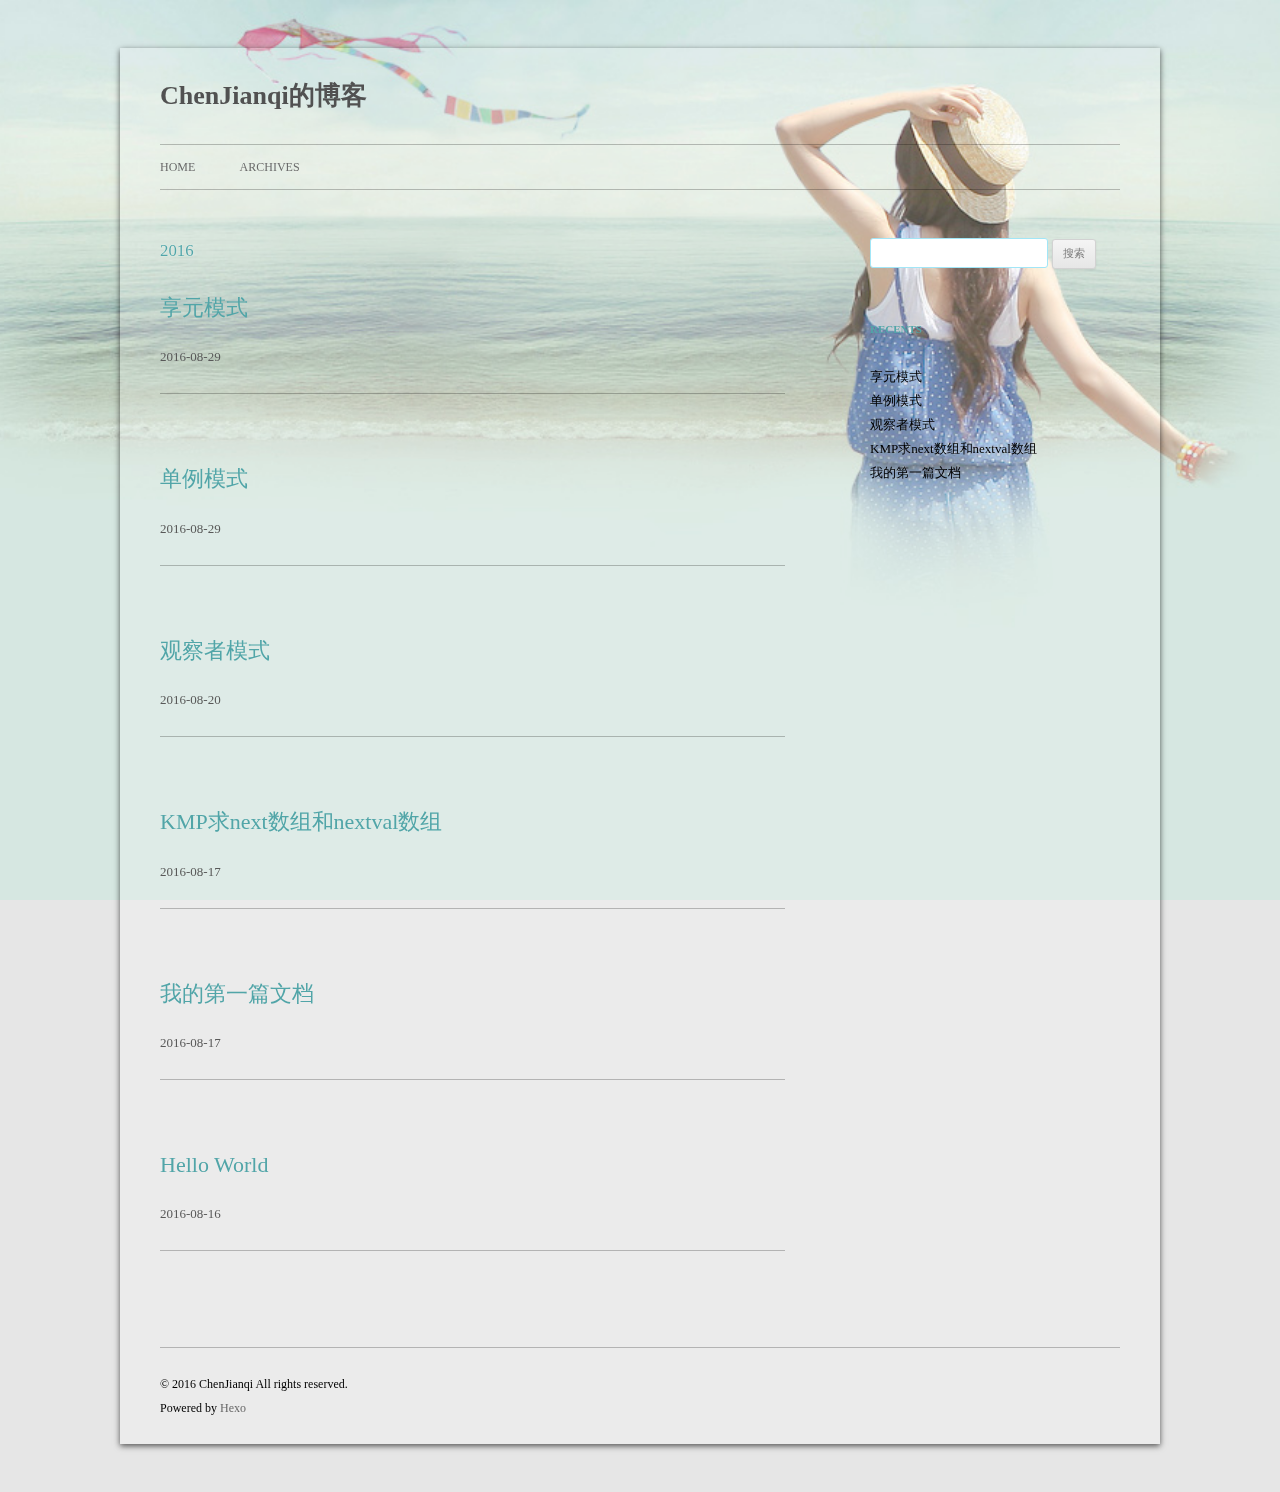
<file: archives/index.html>
<!DOCTYPE html>
<html>
<head>
  <meta charset="utf-8">
  
  

  
  
  
  
  
  
  <title>Archives | ChenJianqi的博客</title>
  <meta name="viewport" content="width=device-width, initial-scale=1, maximum-scale=1">
  <meta property="og:type" content="website">
<meta property="og:title" content="ChenJianqi的博客">
<meta property="og:url" content="http://yoursite.com/archives/index.html">
<meta property="og:site_name" content="ChenJianqi的博客">
<meta name="twitter:card" content="summary">
<meta name="twitter:title" content="ChenJianqi的博客">
  
  
    <link rel="icon" href="/css/images/favicon.ico">
  
  <link rel="stylesheet" href="/css/style.css">
  

  
  <!-- baidu webmaster push -->
  <script src='//push.zhanzhang.baidu.com/push.js'></script>
</head>
<body class="home blog custom-background custom-font-enabled single-author">
  <div id="page" class="hfeed site">
      <header id="masthead" class="site-header" role="banner">
    <hgroup>
      <h1 class="site-title">
        <a href="/" title="ChenJianqi的博客" rel="home">ChenJianqi的博客</a>
      </h1>
      
        <script type="text/javascript" src="http://api.hitokoto.us/rand?encode=js&charset=utf-8"></script>
        <h2 class="site-description"><script>hitokoto();</script></h2>
      
    </hgroup>

    <nav id="site-navigation" class="main-navigation" role="navigation">
            <button class="menu-toggle">菜单</button>
            <a class="assistive-text" href="/#content" title="跳至内容">跳至内容</a><!--TODO-->
            <div class="menu-main-container">
                <ul id="menu-main" class="nav-menu">
                
                    <li class="menu-item menu-item-type-post_type menu-item-object-page"><a href="/">Home</a></li>
                
                    <li class="menu-item menu-item-type-post_type menu-item-object-page"><a href="/archives">Archives</a></li>
                
                </ul>
            </div>
    </nav>
</header>
      <div id="main" class="wrapper">
        <div id="primary" class="site-content"><div id="content" role="main">
  
  
    
    
      
      
      <section class="archives-wrap">
        <div class="archive-year-wrap">
          <a href="/archives/2016" class="archive-year">2016</a>
        </div>
        <div class="archives">
    
    <article class="post type-post status-publish format-standard hentry archive-type-post">
  <header class="entry-header">
      
  
    <h1 class="entry-title">
      <a class="archive-article-title" href="/2016/08/29/享元模式/">享元模式</a>
    </h1>
  

  </header>
  <footer class="entry-meta">
    <a href="/2016/08/29/享元模式/">
    <time datetime="2016-08-28T16:00:00.000Z" class="entry-date">
        2016-08-29
    </time>
</a>
    
    
    </footer>
</article>
  
    
    
    <article class="post type-post status-publish format-standard hentry archive-type-post">
  <header class="entry-header">
      
  
    <h1 class="entry-title">
      <a class="archive-article-title" href="/2016/08/29/单例模式/">单例模式</a>
    </h1>
  

  </header>
  <footer class="entry-meta">
    <a href="/2016/08/29/单例模式/">
    <time datetime="2016-08-28T16:00:00.000Z" class="entry-date">
        2016-08-29
    </time>
</a>
    
    
    </footer>
</article>
  
    
    
    <article class="post type-post status-publish format-standard hentry archive-type-post">
  <header class="entry-header">
      
  
    <h1 class="entry-title">
      <a class="archive-article-title" href="/2016/08/20/观察者模式/">观察者模式</a>
    </h1>
  

  </header>
  <footer class="entry-meta">
    <a href="/2016/08/20/观察者模式/">
    <time datetime="2016-08-19T16:00:00.000Z" class="entry-date">
        2016-08-20
    </time>
</a>
    
    
    </footer>
</article>
  
    
    
    <article class="post type-post status-publish format-standard hentry archive-type-post">
  <header class="entry-header">
      
  
    <h1 class="entry-title">
      <a class="archive-article-title" href="/2016/08/17/KMP求next和nextval数组的求法/">KMP求next数组和nextval数组</a>
    </h1>
  

  </header>
  <footer class="entry-meta">
    <a href="/2016/08/17/KMP求next和nextval数组的求法/">
    <time datetime="2016-08-17T11:02:00.000Z" class="entry-date">
        2016-08-17
    </time>
</a>
    
    
    </footer>
</article>
  
    
    
    <article class="post type-post status-publish format-standard hentry archive-type-post">
  <header class="entry-header">
      
  
    <h1 class="entry-title">
      <a class="archive-article-title" href="/2016/08/17/我的第一篇文档/">我的第一篇文档</a>
    </h1>
  

  </header>
  <footer class="entry-meta">
    <a href="/2016/08/17/我的第一篇文档/">
    <time datetime="2016-08-16T23:33:16.000Z" class="entry-date">
        2016-08-17
    </time>
</a>
    
    
    </footer>
</article>
  
    
    
    <article class="post type-post status-publish format-standard hentry archive-type-post">
  <header class="entry-header">
      
  
    <h1 class="entry-title">
      <a class="archive-article-title" href="/2016/08/16/hello-world/">Hello World</a>
    </h1>
  

  </header>
  <footer class="entry-meta">
    <a href="/2016/08/16/hello-world/">
    <time datetime="2016-08-16T12:31:52.477Z" class="entry-date">
        2016-08-16
    </time>
</a>
    
    
    </footer>
</article>
  
  
    </div></section>
  

</div></div>
        <div id="secondary" class="widget-area" role="complementary">
  
    <aside id="search" class="widget widget_search"><form role="search" method="get" accept-charset="utf-8" id="searchform" class="searchform" action="//google.com/search">
    <div>
        <input type="text" value="" name="s" id="s" />
        <input type="submit" id="searchsubmit" value="搜索" />
    </div>
</form></aside>
  
    
  
    
  
    
  <aside class="widget">
    <h3 class="widget-title">Recents</h3>
    <div class="widget-content">
      <ul>
        
          <li>
            <a href="/2016/08/29/享元模式/">享元模式</a>
          </li>
        
          <li>
            <a href="/2016/08/29/单例模式/">单例模式</a>
          </li>
        
          <li>
            <a href="/2016/08/20/观察者模式/">观察者模式</a>
          </li>
        
          <li>
            <a href="/2016/08/17/KMP求next和nextval数组的求法/">KMP求next数组和nextval数组</a>
          </li>
        
          <li>
            <a href="/2016/08/17/我的第一篇文档/">我的第一篇文档</a>
          </li>
        
      </ul>
    </div>
  </aside>

  
    
  
    
  
</div>
      </div>
      <footer id="colophon" role="contentinfo">
    <p>&copy; 2016 ChenJianqi
    All rights reserved.</p>
    <p>Powered by <a href="http://hexo.io/" target="_blank">Hexo</a></p>
</footer>
    <script>window._bd_share_config={"common":{"bdSnsKey":{},"bdText":"","bdMini":"1","bdMiniList":false,"bdPic":"","bdStyle":"2","bdSize":"16"},"share":{}};with(document)0[(getElementsByTagName('head')[0]||body).appendChild(createElement('script')).src='http://bdimg.share.baidu.com/static/api/js/share.js?v=89860593.js?cdnversion='+~(-new Date()/36e5)];</script>

<script src="/js/jquery-2.0.3.min.js"></script>


  <link rel="stylesheet" href="/fancybox/jquery.fancybox.css">
  <script src="/fancybox/jquery.fancybox.pack.js"></script>


<script src="/js/script.js"></script>

<script src="/js/navigation.js"></script>

<div id="bg"></div>

  </div>
</body>
</html>
</file>
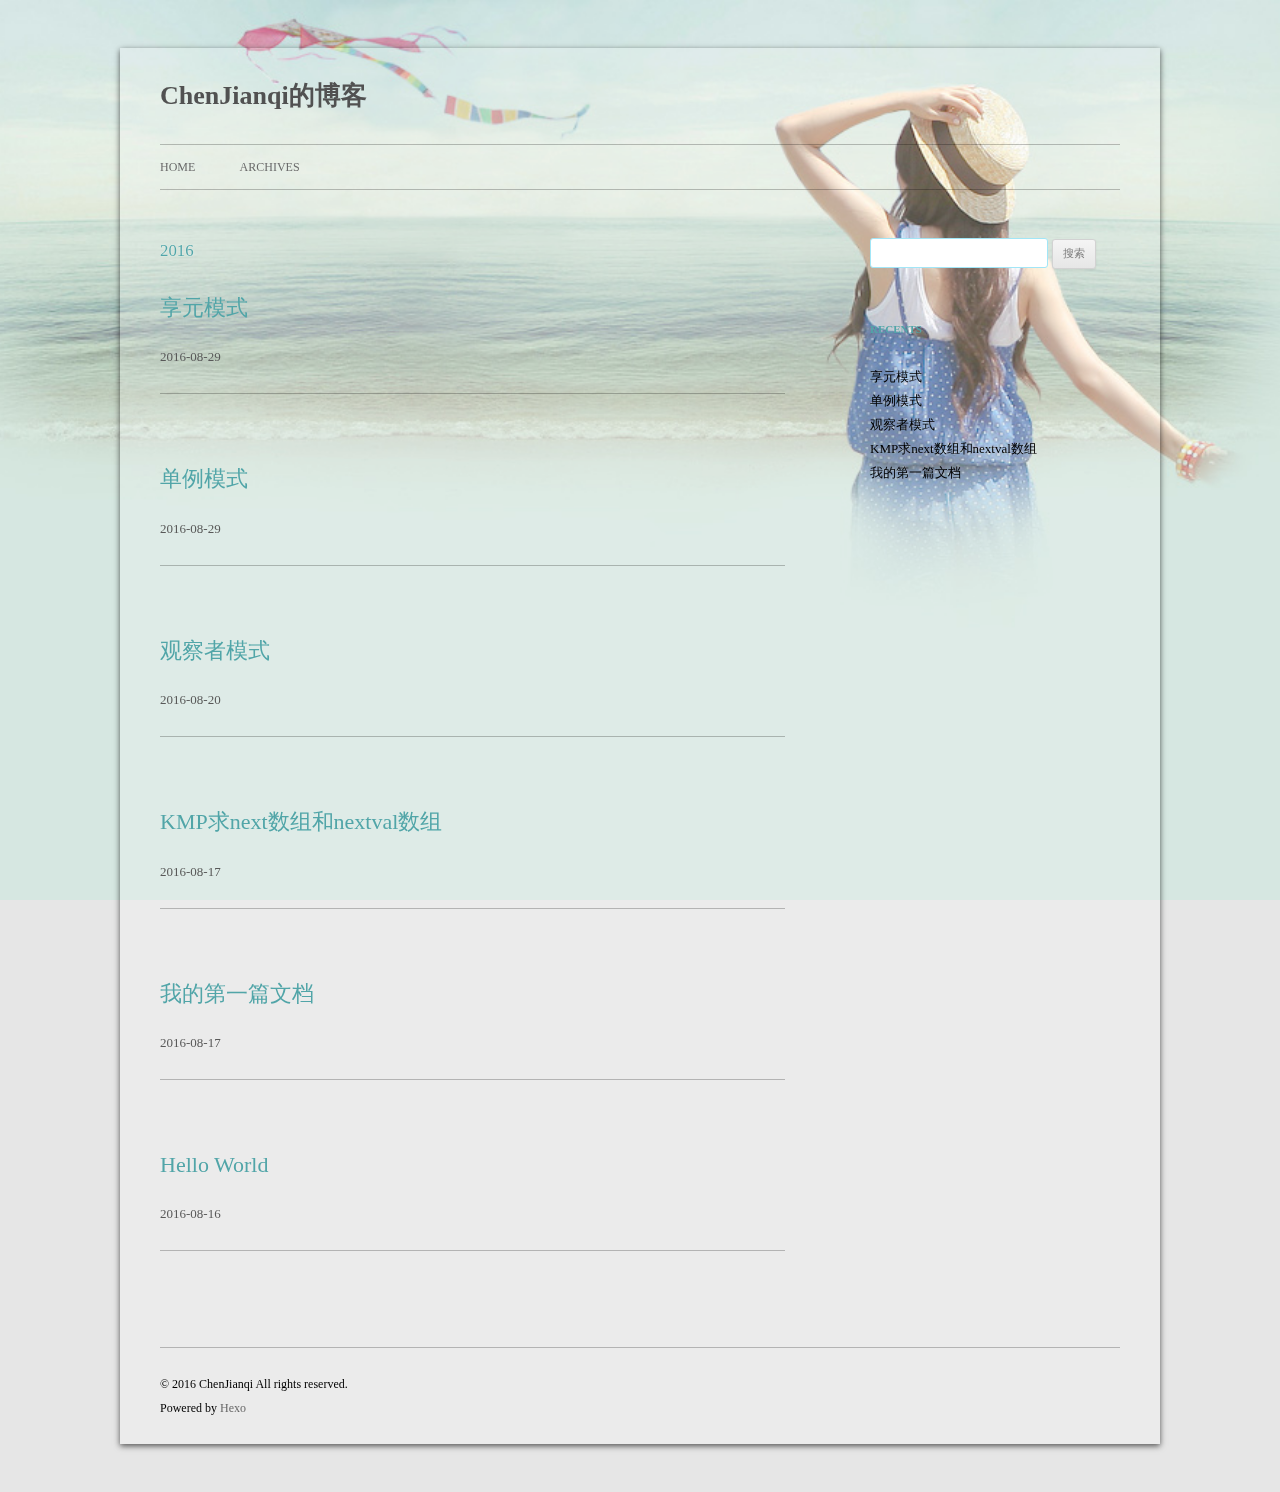
<file: archives/2016/index.html>
<!DOCTYPE html>
<html>
<head>
  <meta charset="utf-8">
  
  

  
  
  
  
  
  
  <title>Archives: 2016 | ChenJianqi的博客</title>
  <meta name="viewport" content="width=device-width, initial-scale=1, maximum-scale=1">
  <meta property="og:type" content="website">
<meta property="og:title" content="ChenJianqi的博客">
<meta property="og:url" content="http://yoursite.com/archives/2016/index.html">
<meta property="og:site_name" content="ChenJianqi的博客">
<meta name="twitter:card" content="summary">
<meta name="twitter:title" content="ChenJianqi的博客">
  
  
    <link rel="icon" href="/css/images/favicon.ico">
  
  <link rel="stylesheet" href="/css/style.css">
  

  
  <!-- baidu webmaster push -->
  <script src='//push.zhanzhang.baidu.com/push.js'></script>
</head>
<body class="home blog custom-background custom-font-enabled single-author">
  <div id="page" class="hfeed site">
      <header id="masthead" class="site-header" role="banner">
    <hgroup>
      <h1 class="site-title">
        <a href="/" title="ChenJianqi的博客" rel="home">ChenJianqi的博客</a>
      </h1>
      
        <script type="text/javascript" src="http://api.hitokoto.us/rand?encode=js&charset=utf-8"></script>
        <h2 class="site-description"><script>hitokoto();</script></h2>
      
    </hgroup>

    <nav id="site-navigation" class="main-navigation" role="navigation">
            <button class="menu-toggle">菜单</button>
            <a class="assistive-text" href="/#content" title="跳至内容">跳至内容</a><!--TODO-->
            <div class="menu-main-container">
                <ul id="menu-main" class="nav-menu">
                
                    <li class="menu-item menu-item-type-post_type menu-item-object-page"><a href="/">Home</a></li>
                
                    <li class="menu-item menu-item-type-post_type menu-item-object-page"><a href="/archives">Archives</a></li>
                
                </ul>
            </div>
    </nav>
</header>
      <div id="main" class="wrapper">
        <div id="primary" class="site-content"><div id="content" role="main">
  
  
    
    
      
      
      <section class="archives-wrap">
        <div class="archive-year-wrap">
          <a href="/archives/2016" class="archive-year">2016</a>
        </div>
        <div class="archives">
    
    <article class="post type-post status-publish format-standard hentry archive-type-post">
  <header class="entry-header">
      
  
    <h1 class="entry-title">
      <a class="archive-article-title" href="/2016/08/29/享元模式/">享元模式</a>
    </h1>
  

  </header>
  <footer class="entry-meta">
    <a href="/2016/08/29/享元模式/">
    <time datetime="2016-08-28T16:00:00.000Z" class="entry-date">
        2016-08-29
    </time>
</a>
    
    
    </footer>
</article>
  
    
    
    <article class="post type-post status-publish format-standard hentry archive-type-post">
  <header class="entry-header">
      
  
    <h1 class="entry-title">
      <a class="archive-article-title" href="/2016/08/29/单例模式/">单例模式</a>
    </h1>
  

  </header>
  <footer class="entry-meta">
    <a href="/2016/08/29/单例模式/">
    <time datetime="2016-08-28T16:00:00.000Z" class="entry-date">
        2016-08-29
    </time>
</a>
    
    
    </footer>
</article>
  
    
    
    <article class="post type-post status-publish format-standard hentry archive-type-post">
  <header class="entry-header">
      
  
    <h1 class="entry-title">
      <a class="archive-article-title" href="/2016/08/20/观察者模式/">观察者模式</a>
    </h1>
  

  </header>
  <footer class="entry-meta">
    <a href="/2016/08/20/观察者模式/">
    <time datetime="2016-08-19T16:00:00.000Z" class="entry-date">
        2016-08-20
    </time>
</a>
    
    
    </footer>
</article>
  
    
    
    <article class="post type-post status-publish format-standard hentry archive-type-post">
  <header class="entry-header">
      
  
    <h1 class="entry-title">
      <a class="archive-article-title" href="/2016/08/17/KMP求next和nextval数组的求法/">KMP求next数组和nextval数组</a>
    </h1>
  

  </header>
  <footer class="entry-meta">
    <a href="/2016/08/17/KMP求next和nextval数组的求法/">
    <time datetime="2016-08-17T11:02:00.000Z" class="entry-date">
        2016-08-17
    </time>
</a>
    
    
    </footer>
</article>
  
    
    
    <article class="post type-post status-publish format-standard hentry archive-type-post">
  <header class="entry-header">
      
  
    <h1 class="entry-title">
      <a class="archive-article-title" href="/2016/08/17/我的第一篇文档/">我的第一篇文档</a>
    </h1>
  

  </header>
  <footer class="entry-meta">
    <a href="/2016/08/17/我的第一篇文档/">
    <time datetime="2016-08-16T23:33:16.000Z" class="entry-date">
        2016-08-17
    </time>
</a>
    
    
    </footer>
</article>
  
    
    
    <article class="post type-post status-publish format-standard hentry archive-type-post">
  <header class="entry-header">
      
  
    <h1 class="entry-title">
      <a class="archive-article-title" href="/2016/08/16/hello-world/">Hello World</a>
    </h1>
  

  </header>
  <footer class="entry-meta">
    <a href="/2016/08/16/hello-world/">
    <time datetime="2016-08-16T12:31:52.477Z" class="entry-date">
        2016-08-16
    </time>
</a>
    
    
    </footer>
</article>
  
  
    </div></section>
  

</div></div>
        <div id="secondary" class="widget-area" role="complementary">
  
    <aside id="search" class="widget widget_search"><form role="search" method="get" accept-charset="utf-8" id="searchform" class="searchform" action="//google.com/search">
    <div>
        <input type="text" value="" name="s" id="s" />
        <input type="submit" id="searchsubmit" value="搜索" />
    </div>
</form></aside>
  
    
  
    
  
    
  <aside class="widget">
    <h3 class="widget-title">Recents</h3>
    <div class="widget-content">
      <ul>
        
          <li>
            <a href="/2016/08/29/享元模式/">享元模式</a>
          </li>
        
          <li>
            <a href="/2016/08/29/单例模式/">单例模式</a>
          </li>
        
          <li>
            <a href="/2016/08/20/观察者模式/">观察者模式</a>
          </li>
        
          <li>
            <a href="/2016/08/17/KMP求next和nextval数组的求法/">KMP求next数组和nextval数组</a>
          </li>
        
          <li>
            <a href="/2016/08/17/我的第一篇文档/">我的第一篇文档</a>
          </li>
        
      </ul>
    </div>
  </aside>

  
    
  
    
  
</div>
      </div>
      <footer id="colophon" role="contentinfo">
    <p>&copy; 2016 ChenJianqi
    All rights reserved.</p>
    <p>Powered by <a href="http://hexo.io/" target="_blank">Hexo</a></p>
</footer>
    <script>window._bd_share_config={"common":{"bdSnsKey":{},"bdText":"","bdMini":"1","bdMiniList":false,"bdPic":"","bdStyle":"2","bdSize":"16"},"share":{}};with(document)0[(getElementsByTagName('head')[0]||body).appendChild(createElement('script')).src='http://bdimg.share.baidu.com/static/api/js/share.js?v=89860593.js?cdnversion='+~(-new Date()/36e5)];</script>

<script src="/js/jquery-2.0.3.min.js"></script>


  <link rel="stylesheet" href="/fancybox/jquery.fancybox.css">
  <script src="/fancybox/jquery.fancybox.pack.js"></script>


<script src="/js/script.js"></script>

<script src="/js/navigation.js"></script>

<div id="bg"></div>

  </div>
</body>
</html>
</file>
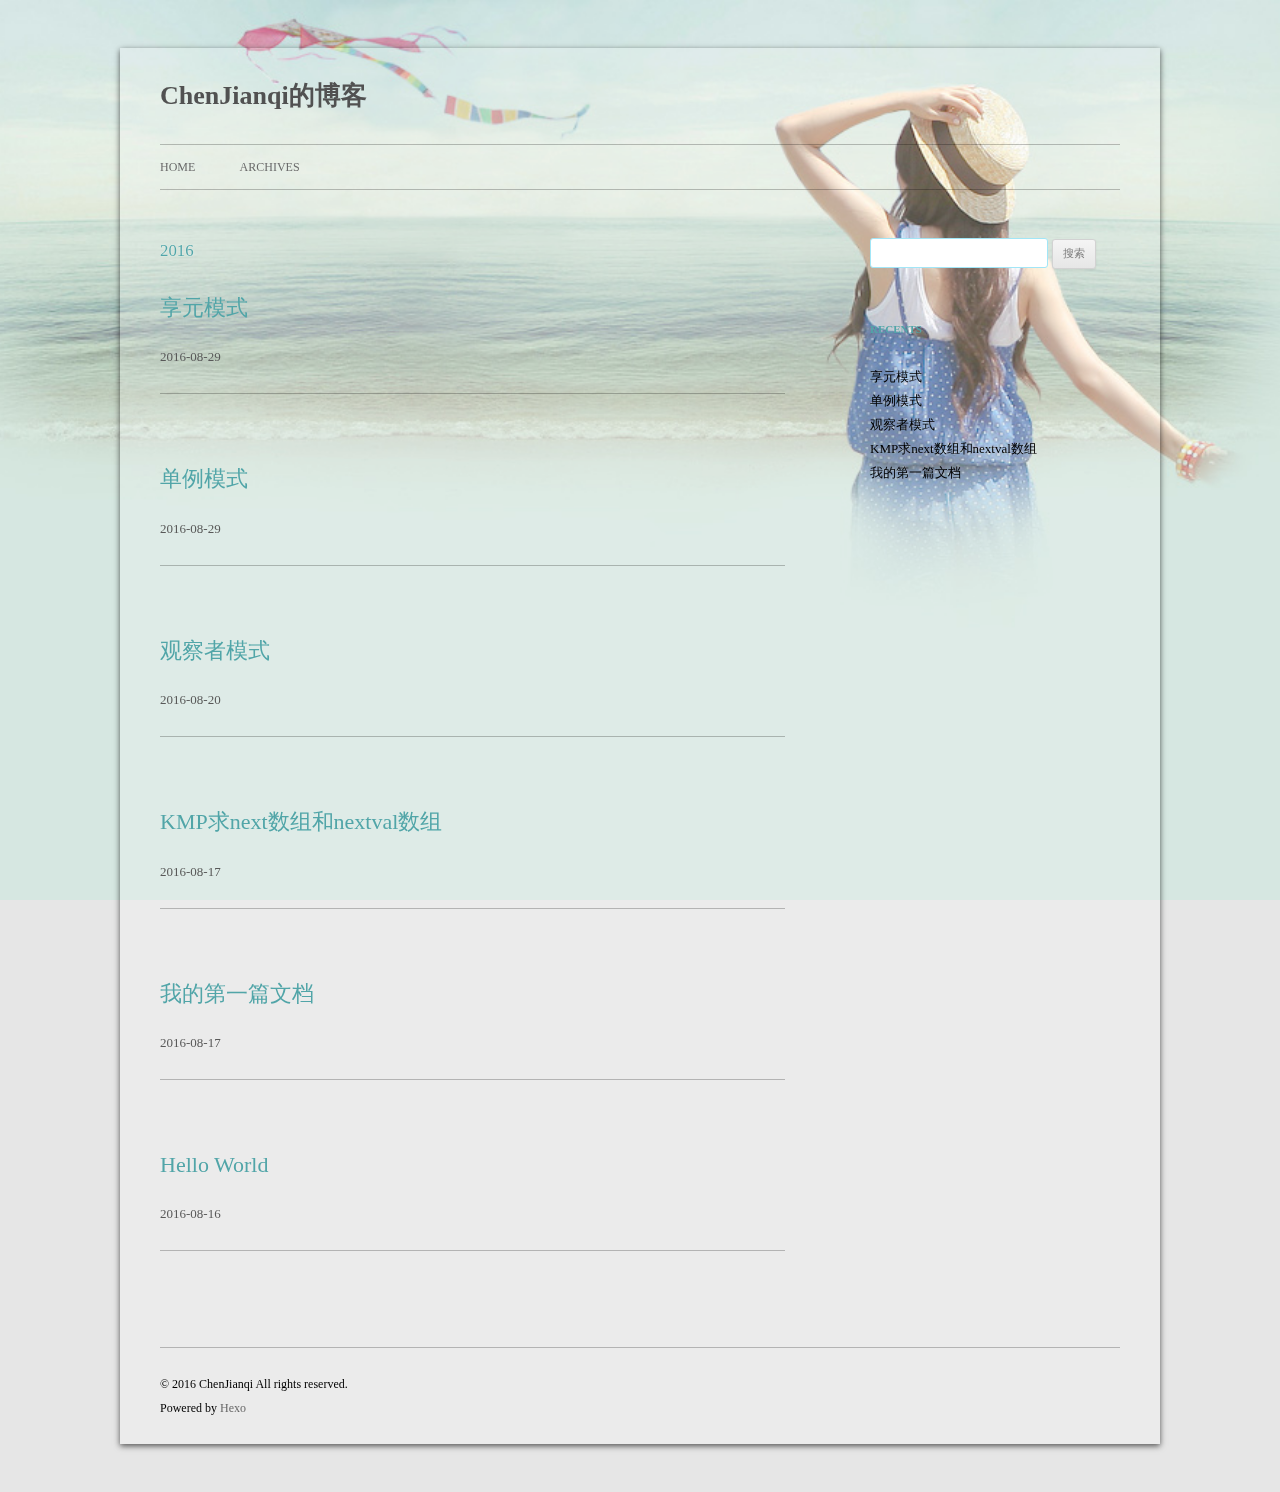
<file: archives/2016/08/index.html>
<!DOCTYPE html>
<html>
<head>
  <meta charset="utf-8">
  
  

  
  
  
  
  
  
  <title>Archives: 2016/8 | ChenJianqi的博客</title>
  <meta name="viewport" content="width=device-width, initial-scale=1, maximum-scale=1">
  <meta property="og:type" content="website">
<meta property="og:title" content="ChenJianqi的博客">
<meta property="og:url" content="http://yoursite.com/archives/2016/08/index.html">
<meta property="og:site_name" content="ChenJianqi的博客">
<meta name="twitter:card" content="summary">
<meta name="twitter:title" content="ChenJianqi的博客">
  
  
    <link rel="icon" href="/css/images/favicon.ico">
  
  <link rel="stylesheet" href="/css/style.css">
  

  
  <!-- baidu webmaster push -->
  <script src='//push.zhanzhang.baidu.com/push.js'></script>
</head>
<body class="home blog custom-background custom-font-enabled single-author">
  <div id="page" class="hfeed site">
      <header id="masthead" class="site-header" role="banner">
    <hgroup>
      <h1 class="site-title">
        <a href="/" title="ChenJianqi的博客" rel="home">ChenJianqi的博客</a>
      </h1>
      
        <script type="text/javascript" src="http://api.hitokoto.us/rand?encode=js&charset=utf-8"></script>
        <h2 class="site-description"><script>hitokoto();</script></h2>
      
    </hgroup>

    <nav id="site-navigation" class="main-navigation" role="navigation">
            <button class="menu-toggle">菜单</button>
            <a class="assistive-text" href="/#content" title="跳至内容">跳至内容</a><!--TODO-->
            <div class="menu-main-container">
                <ul id="menu-main" class="nav-menu">
                
                    <li class="menu-item menu-item-type-post_type menu-item-object-page"><a href="/">Home</a></li>
                
                    <li class="menu-item menu-item-type-post_type menu-item-object-page"><a href="/archives">Archives</a></li>
                
                </ul>
            </div>
    </nav>
</header>
      <div id="main" class="wrapper">
        <div id="primary" class="site-content"><div id="content" role="main">
  
  
    
    
      
      
      <section class="archives-wrap">
        <div class="archive-year-wrap">
          <a href="/archives/2016" class="archive-year">2016</a>
        </div>
        <div class="archives">
    
    <article class="post type-post status-publish format-standard hentry archive-type-post">
  <header class="entry-header">
      
  
    <h1 class="entry-title">
      <a class="archive-article-title" href="/2016/08/29/享元模式/">享元模式</a>
    </h1>
  

  </header>
  <footer class="entry-meta">
    <a href="/2016/08/29/享元模式/">
    <time datetime="2016-08-28T16:00:00.000Z" class="entry-date">
        2016-08-29
    </time>
</a>
    
    
    </footer>
</article>
  
    
    
    <article class="post type-post status-publish format-standard hentry archive-type-post">
  <header class="entry-header">
      
  
    <h1 class="entry-title">
      <a class="archive-article-title" href="/2016/08/29/单例模式/">单例模式</a>
    </h1>
  

  </header>
  <footer class="entry-meta">
    <a href="/2016/08/29/单例模式/">
    <time datetime="2016-08-28T16:00:00.000Z" class="entry-date">
        2016-08-29
    </time>
</a>
    
    
    </footer>
</article>
  
    
    
    <article class="post type-post status-publish format-standard hentry archive-type-post">
  <header class="entry-header">
      
  
    <h1 class="entry-title">
      <a class="archive-article-title" href="/2016/08/20/观察者模式/">观察者模式</a>
    </h1>
  

  </header>
  <footer class="entry-meta">
    <a href="/2016/08/20/观察者模式/">
    <time datetime="2016-08-19T16:00:00.000Z" class="entry-date">
        2016-08-20
    </time>
</a>
    
    
    </footer>
</article>
  
    
    
    <article class="post type-post status-publish format-standard hentry archive-type-post">
  <header class="entry-header">
      
  
    <h1 class="entry-title">
      <a class="archive-article-title" href="/2016/08/17/KMP求next和nextval数组的求法/">KMP求next数组和nextval数组</a>
    </h1>
  

  </header>
  <footer class="entry-meta">
    <a href="/2016/08/17/KMP求next和nextval数组的求法/">
    <time datetime="2016-08-17T11:02:00.000Z" class="entry-date">
        2016-08-17
    </time>
</a>
    
    
    </footer>
</article>
  
    
    
    <article class="post type-post status-publish format-standard hentry archive-type-post">
  <header class="entry-header">
      
  
    <h1 class="entry-title">
      <a class="archive-article-title" href="/2016/08/17/我的第一篇文档/">我的第一篇文档</a>
    </h1>
  

  </header>
  <footer class="entry-meta">
    <a href="/2016/08/17/我的第一篇文档/">
    <time datetime="2016-08-16T23:33:16.000Z" class="entry-date">
        2016-08-17
    </time>
</a>
    
    
    </footer>
</article>
  
    
    
    <article class="post type-post status-publish format-standard hentry archive-type-post">
  <header class="entry-header">
      
  
    <h1 class="entry-title">
      <a class="archive-article-title" href="/2016/08/16/hello-world/">Hello World</a>
    </h1>
  

  </header>
  <footer class="entry-meta">
    <a href="/2016/08/16/hello-world/">
    <time datetime="2016-08-16T12:31:52.477Z" class="entry-date">
        2016-08-16
    </time>
</a>
    
    
    </footer>
</article>
  
  
    </div></section>
  

</div></div>
        <div id="secondary" class="widget-area" role="complementary">
  
    <aside id="search" class="widget widget_search"><form role="search" method="get" accept-charset="utf-8" id="searchform" class="searchform" action="//google.com/search">
    <div>
        <input type="text" value="" name="s" id="s" />
        <input type="submit" id="searchsubmit" value="搜索" />
    </div>
</form></aside>
  
    
  
    
  
    
  <aside class="widget">
    <h3 class="widget-title">Recents</h3>
    <div class="widget-content">
      <ul>
        
          <li>
            <a href="/2016/08/29/享元模式/">享元模式</a>
          </li>
        
          <li>
            <a href="/2016/08/29/单例模式/">单例模式</a>
          </li>
        
          <li>
            <a href="/2016/08/20/观察者模式/">观察者模式</a>
          </li>
        
          <li>
            <a href="/2016/08/17/KMP求next和nextval数组的求法/">KMP求next数组和nextval数组</a>
          </li>
        
          <li>
            <a href="/2016/08/17/我的第一篇文档/">我的第一篇文档</a>
          </li>
        
      </ul>
    </div>
  </aside>

  
    
  
    
  
</div>
      </div>
      <footer id="colophon" role="contentinfo">
    <p>&copy; 2016 ChenJianqi
    All rights reserved.</p>
    <p>Powered by <a href="http://hexo.io/" target="_blank">Hexo</a></p>
</footer>
    <script>window._bd_share_config={"common":{"bdSnsKey":{},"bdText":"","bdMini":"1","bdMiniList":false,"bdPic":"","bdStyle":"2","bdSize":"16"},"share":{}};with(document)0[(getElementsByTagName('head')[0]||body).appendChild(createElement('script')).src='http://bdimg.share.baidu.com/static/api/js/share.js?v=89860593.js?cdnversion='+~(-new Date()/36e5)];</script>

<script src="/js/jquery-2.0.3.min.js"></script>


  <link rel="stylesheet" href="/fancybox/jquery.fancybox.css">
  <script src="/fancybox/jquery.fancybox.pack.js"></script>


<script src="/js/script.js"></script>

<script src="/js/navigation.js"></script>

<div id="bg"></div>

  </div>
</body>
</html>
</file>
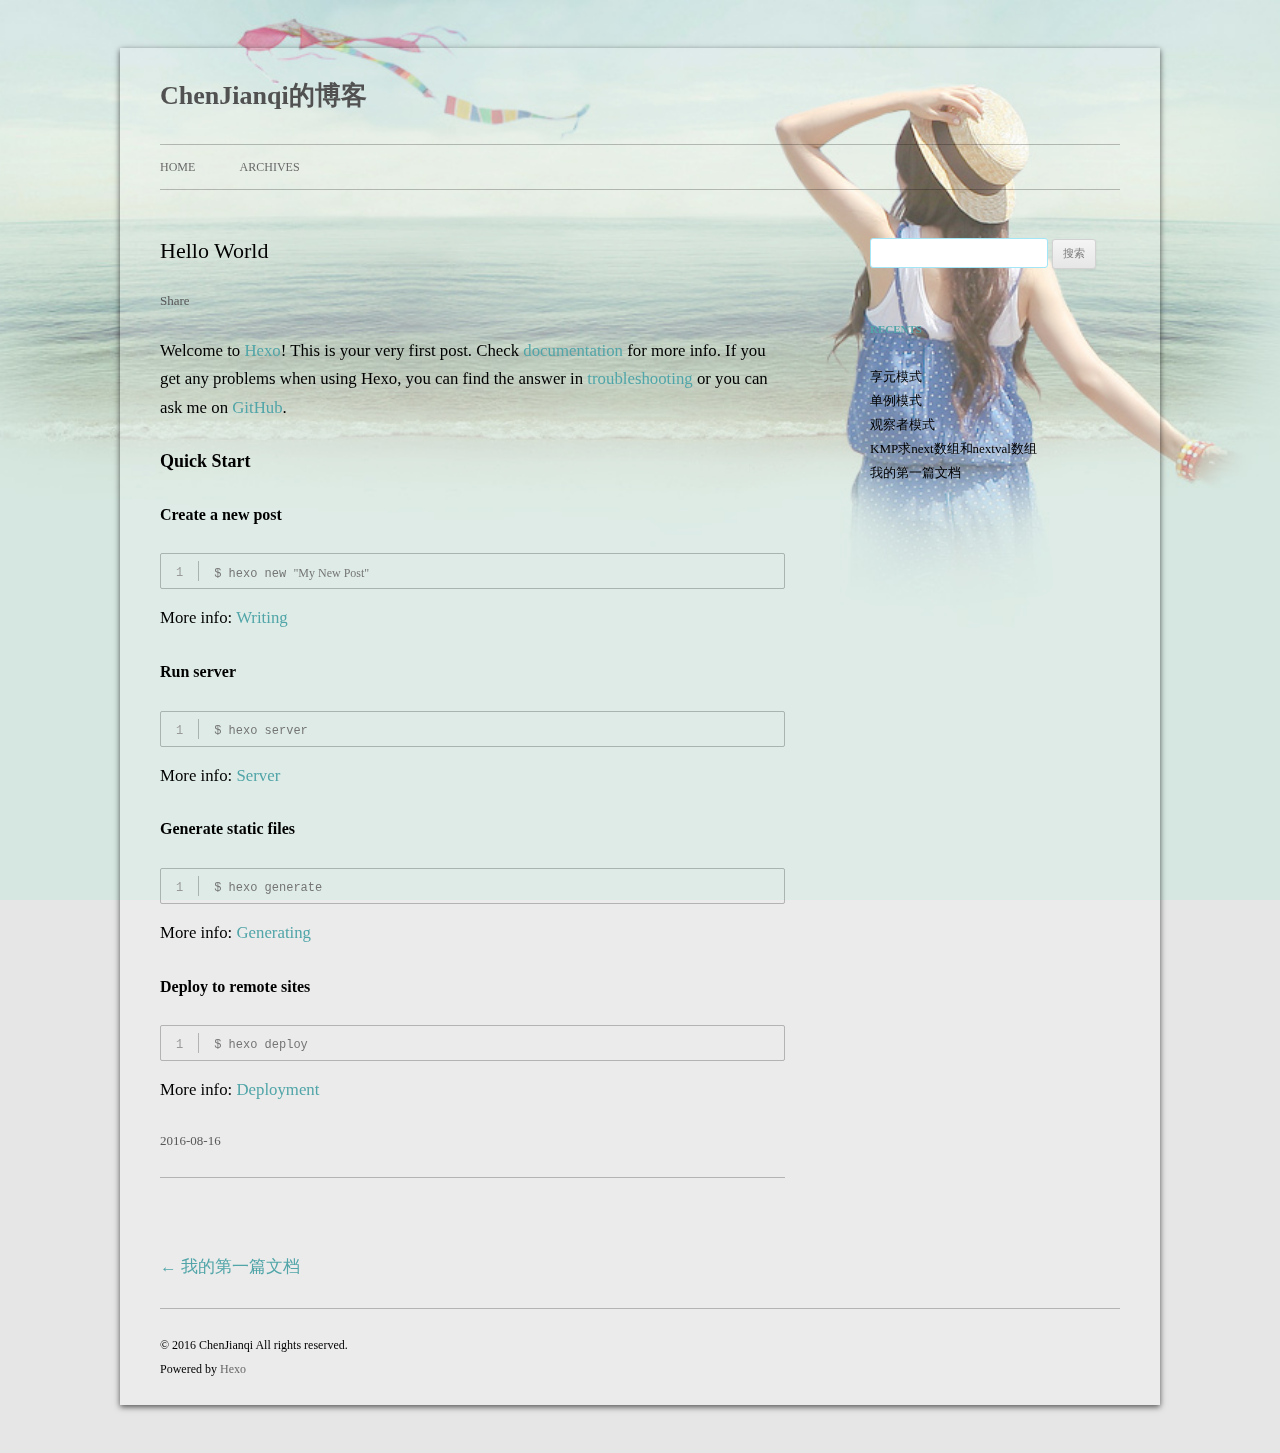
<file: 2016/08/16/hello-world/index.html>
<!DOCTYPE html>
<html>
<head>
  <meta charset="utf-8">
  
  
  <meta name="description" content="Welcome to Hexo! This is your very first post. Check documentation for more info. If you get any problems when using Hexo, you can find the answer in " />
  

  
  
  
  
  
  
  <title>Hello World | ChenJianqi的博客</title>
  <meta name="viewport" content="width=device-width, initial-scale=1, maximum-scale=1">
  <meta name="description" content="Welcome to Hexo! This is your very first post. Check documentation for more info. If you get any problems when using Hexo, you can find the answer in troubleshooting or you can ask me on GitHub.
Quick">
<meta property="og:type" content="article">
<meta property="og:title" content="Hello World">
<meta property="og:url" content="http://yoursite.com/2016/08/16/hello-world/index.html">
<meta property="og:site_name" content="ChenJianqi的博客">
<meta property="og:description" content="Welcome to Hexo! This is your very first post. Check documentation for more info. If you get any problems when using Hexo, you can find the answer in troubleshooting or you can ask me on GitHub.
Quick">
<meta property="og:updated_time" content="2016-08-16T12:43:04.205Z">
<meta name="twitter:card" content="summary">
<meta name="twitter:title" content="Hello World">
<meta name="twitter:description" content="Welcome to Hexo! This is your very first post. Check documentation for more info. If you get any problems when using Hexo, you can find the answer in troubleshooting or you can ask me on GitHub.
Quick">
  
  
    <link rel="icon" href="/css/images/favicon.ico">
  
  <link rel="stylesheet" href="/css/style.css">
  

  
  <!-- baidu webmaster push -->
  <script src='//push.zhanzhang.baidu.com/push.js'></script>
</head>
<body class="home blog custom-background custom-font-enabled single-author">
  <div id="page" class="hfeed site">
      <header id="masthead" class="site-header" role="banner">
    <hgroup>
      <h1 class="site-title">
        <a href="/" title="ChenJianqi的博客" rel="home">ChenJianqi的博客</a>
      </h1>
      
        <script type="text/javascript" src="http://api.hitokoto.us/rand?encode=js&charset=utf-8"></script>
        <h2 class="site-description"><script>hitokoto();</script></h2>
      
    </hgroup>

    <nav id="site-navigation" class="main-navigation" role="navigation">
            <button class="menu-toggle">菜单</button>
            <a class="assistive-text" href="/#content" title="跳至内容">跳至内容</a><!--TODO-->
            <div class="menu-main-container">
                <ul id="menu-main" class="nav-menu">
                
                    <li class="menu-item menu-item-type-post_type menu-item-object-page"><a href="/">Home</a></li>
                
                    <li class="menu-item menu-item-type-post_type menu-item-object-page"><a href="/archives">Archives</a></li>
                
                </ul>
            </div>
    </nav>
</header>
      <div id="main" class="wrapper">
        <div id="primary" class="site-content"><div id="content" role="main"><article id="post-hello-world" class="post-hello-world post type-post status-publish format-standard hentry">
    <!---->

      <header class="entry-header">
        
        
  
    <h1 class="entry-title article-title">
      Hello World
    </h1>
  

        
        <div class="comments-link">
            
            <a href="javascript:void(0);" data-url="http://yoursite.com/2016/08/16/hello-world/" data-id="cisg31hsd000218m9tanrdcbq" class="leave-reply bdsharebuttonbox" data-cmd="more">Share</a>
        </div><!-- .comments-link -->
      </header><!-- .entry-header -->

    <div class="entry-content">
      
        <p>Welcome to <a href="https://hexo.io/" target="_blank" rel="external">Hexo</a>! This is your very first post. Check <a href="https://hexo.io/docs/" target="_blank" rel="external">documentation</a> for more info. If you get any problems when using Hexo, you can find the answer in <a href="https://hexo.io/docs/troubleshooting.html" target="_blank" rel="external">troubleshooting</a> or you can ask me on <a href="https://github.com/hexojs/hexo/issues" target="_blank" rel="external">GitHub</a>.</p>
<h2 id="Quick-Start"><a href="#Quick-Start" class="headerlink" title="Quick Start"></a>Quick Start</h2><h3 id="Create-a-new-post"><a href="#Create-a-new-post" class="headerlink" title="Create a new post"></a>Create a new post</h3><figure class="highlight bash"><table><tr><td class="gutter"><pre><div class="line">1</div></pre></td><td class="code"><pre><div class="line">$ hexo new <span class="string">"My New Post"</span></div></pre></td></tr></table></figure>
<p>More info: <a href="https://hexo.io/docs/writing.html" target="_blank" rel="external">Writing</a></p>
<h3 id="Run-server"><a href="#Run-server" class="headerlink" title="Run server"></a>Run server</h3><figure class="highlight bash"><table><tr><td class="gutter"><pre><div class="line">1</div></pre></td><td class="code"><pre><div class="line">$ hexo server</div></pre></td></tr></table></figure>
<p>More info: <a href="https://hexo.io/docs/server.html" target="_blank" rel="external">Server</a></p>
<h3 id="Generate-static-files"><a href="#Generate-static-files" class="headerlink" title="Generate static files"></a>Generate static files</h3><figure class="highlight bash"><table><tr><td class="gutter"><pre><div class="line">1</div></pre></td><td class="code"><pre><div class="line">$ hexo generate</div></pre></td></tr></table></figure>
<p>More info: <a href="https://hexo.io/docs/generating.html" target="_blank" rel="external">Generating</a></p>
<h3 id="Deploy-to-remote-sites"><a href="#Deploy-to-remote-sites" class="headerlink" title="Deploy to remote sites"></a>Deploy to remote sites</h3><figure class="highlight bash"><table><tr><td class="gutter"><pre><div class="line">1</div></pre></td><td class="code"><pre><div class="line">$ hexo deploy</div></pre></td></tr></table></figure>
<p>More info: <a href="https://hexo.io/docs/deployment.html" target="_blank" rel="external">Deployment</a></p>

      
    </div><!-- .entry-content -->

    <footer class="entry-meta">
    <a href="/2016/08/16/hello-world/">
    <time datetime="2016-08-16T12:31:52.477Z" class="entry-date">
        2016-08-16
    </time>
</a>
    
    
    </footer>
</article>


    
<nav class="nav-single">
    <h3 class="assistive-text">文章导航</h3>
    
        <span class="nav-previous"><a href="/2016/08/17/我的第一篇文档/" rel="prev"><span class="meta-nav">←</span> 我的第一篇文档</a></span>
    
    
</nav><!-- .nav-single -->







</div></div>
        <div id="secondary" class="widget-area" role="complementary">
  
    <aside id="search" class="widget widget_search"><form role="search" method="get" accept-charset="utf-8" id="searchform" class="searchform" action="//google.com/search">
    <div>
        <input type="text" value="" name="s" id="s" />
        <input type="submit" id="searchsubmit" value="搜索" />
    </div>
</form></aside>
  
    
  
    
  
    
  <aside class="widget">
    <h3 class="widget-title">Recents</h3>
    <div class="widget-content">
      <ul>
        
          <li>
            <a href="/2016/08/29/享元模式/">享元模式</a>
          </li>
        
          <li>
            <a href="/2016/08/29/单例模式/">单例模式</a>
          </li>
        
          <li>
            <a href="/2016/08/20/观察者模式/">观察者模式</a>
          </li>
        
          <li>
            <a href="/2016/08/17/KMP求next和nextval数组的求法/">KMP求next数组和nextval数组</a>
          </li>
        
          <li>
            <a href="/2016/08/17/我的第一篇文档/">我的第一篇文档</a>
          </li>
        
      </ul>
    </div>
  </aside>

  
    
  
    
  
</div>
      </div>
      <footer id="colophon" role="contentinfo">
    <p>&copy; 2016 ChenJianqi
    All rights reserved.</p>
    <p>Powered by <a href="http://hexo.io/" target="_blank">Hexo</a></p>
</footer>
    <script>window._bd_share_config={"common":{"bdSnsKey":{},"bdText":"","bdMini":"1","bdMiniList":false,"bdPic":"","bdStyle":"2","bdSize":"16"},"share":{}};with(document)0[(getElementsByTagName('head')[0]||body).appendChild(createElement('script')).src='http://bdimg.share.baidu.com/static/api/js/share.js?v=89860593.js?cdnversion='+~(-new Date()/36e5)];</script>

<script src="/js/jquery-2.0.3.min.js"></script>


  <link rel="stylesheet" href="/fancybox/jquery.fancybox.css">
  <script src="/fancybox/jquery.fancybox.pack.js"></script>


<script src="/js/script.js"></script>

<script src="/js/navigation.js"></script>

<div id="bg"></div>

  </div>
</body>
</html>
</file>
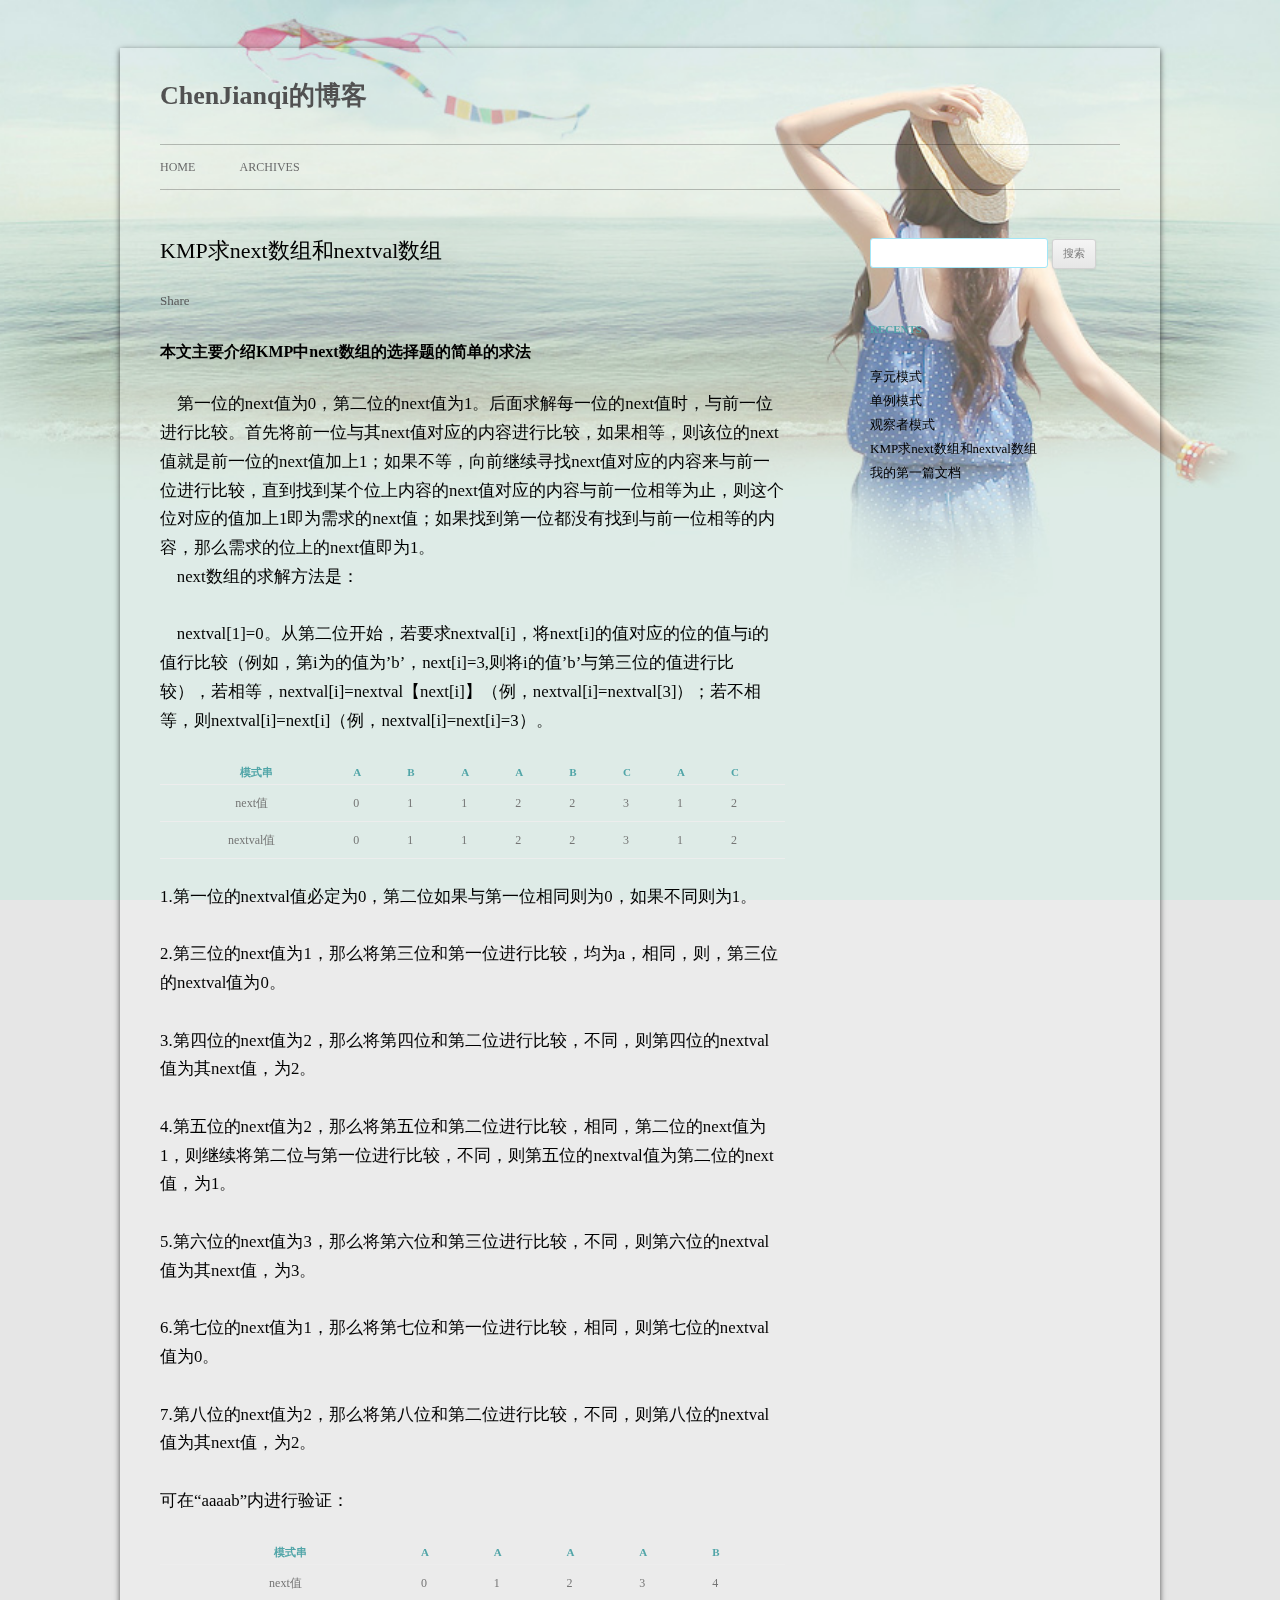
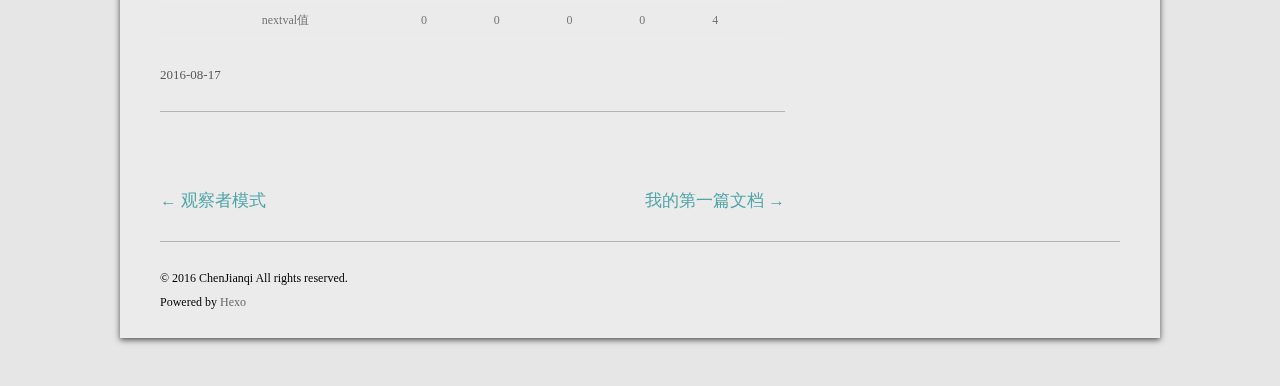
<file: 2016/08/17/KMP求next和nextval数组的求法/index.html>
<!DOCTYPE html>
<html>
<head>
  <meta charset="utf-8">
  
  
  <meta name="description" content="本文主要介绍KMP中next数组的选择题的简单的求法&amp;nbsp;&amp;nbsp;&amp;nbsp;&amp;nbsp;第一位的next值为0，第二位的next值为1。后面求解每一位的next值时，与前一位进行比较。首先将前一位与其next值对应的内容进行比较，如果相等，则该位的next值就是前一位的next值加上1；" />
  

  
  
  
  
  
  
  <title>KMP求next数组和nextval数组 | ChenJianqi的博客</title>
  <meta name="viewport" content="width=device-width, initial-scale=1, maximum-scale=1">
  <meta name="description" content="本文主要介绍KMP中next数组的选择题的简单的求法&amp;nbsp;&amp;nbsp;&amp;nbsp;&amp;nbsp;第一位的next值为0，第二位的next值为1。后面求解每一位的next值时，与前一位进行比较。首先将前一位与其next值对应的内容进行比较，如果相等，则该位的next值就是前一位的next值加上1；如果不等，向前继续寻找next值对应的内容来与前一位进行比较，直到找到某个位上内容的next值对应的">
<meta property="og:type" content="article">
<meta property="og:title" content="KMP求next数组和nextval数组">
<meta property="og:url" content="http://yoursite.com/2016/08/17/KMP求next和nextval数组的求法/index.html">
<meta property="og:site_name" content="ChenJianqi的博客">
<meta property="og:description" content="本文主要介绍KMP中next数组的选择题的简单的求法&amp;nbsp;&amp;nbsp;&amp;nbsp;&amp;nbsp;第一位的next值为0，第二位的next值为1。后面求解每一位的next值时，与前一位进行比较。首先将前一位与其next值对应的内容进行比较，如果相等，则该位的next值就是前一位的next值加上1；如果不等，向前继续寻找next值对应的内容来与前一位进行比较，直到找到某个位上内容的next值对应的">
<meta property="og:updated_time" content="2016-08-24T12:14:47.493Z">
<meta name="twitter:card" content="summary">
<meta name="twitter:title" content="KMP求next数组和nextval数组">
<meta name="twitter:description" content="本文主要介绍KMP中next数组的选择题的简单的求法&amp;nbsp;&amp;nbsp;&amp;nbsp;&amp;nbsp;第一位的next值为0，第二位的next值为1。后面求解每一位的next值时，与前一位进行比较。首先将前一位与其next值对应的内容进行比较，如果相等，则该位的next值就是前一位的next值加上1；如果不等，向前继续寻找next值对应的内容来与前一位进行比较，直到找到某个位上内容的next值对应的">
  
  
    <link rel="icon" href="/css/images/favicon.ico">
  
  <link rel="stylesheet" href="/css/style.css">
  

  
  <!-- baidu webmaster push -->
  <script src='//push.zhanzhang.baidu.com/push.js'></script>
</head>
<body class="home blog custom-background custom-font-enabled single-author">
  <div id="page" class="hfeed site">
      <header id="masthead" class="site-header" role="banner">
    <hgroup>
      <h1 class="site-title">
        <a href="/" title="ChenJianqi的博客" rel="home">ChenJianqi的博客</a>
      </h1>
      
        <script type="text/javascript" src="http://api.hitokoto.us/rand?encode=js&charset=utf-8"></script>
        <h2 class="site-description"><script>hitokoto();</script></h2>
      
    </hgroup>

    <nav id="site-navigation" class="main-navigation" role="navigation">
            <button class="menu-toggle">菜单</button>
            <a class="assistive-text" href="/#content" title="跳至内容">跳至内容</a><!--TODO-->
            <div class="menu-main-container">
                <ul id="menu-main" class="nav-menu">
                
                    <li class="menu-item menu-item-type-post_type menu-item-object-page"><a href="/">Home</a></li>
                
                    <li class="menu-item menu-item-type-post_type menu-item-object-page"><a href="/archives">Archives</a></li>
                
                </ul>
            </div>
    </nav>
</header>
      <div id="main" class="wrapper">
        <div id="primary" class="site-content"><div id="content" role="main"><article id="post-KMP求next和nextval数组的求法" class="post-KMP求next和nextval数组的求法 post type-post status-publish format-standard hentry">
    <!---->

      <header class="entry-header">
        
        
  
    <h1 class="entry-title article-title">
      KMP求next数组和nextval数组
    </h1>
  

        
        <div class="comments-link">
            
            <a href="javascript:void(0);" data-url="http://yoursite.com/2016/08/17/KMP求next和nextval数组的求法/" data-id="cisg31hs4000018m959bdsmht" class="leave-reply bdsharebuttonbox" data-cmd="more">Share</a>
        </div><!-- .comments-link -->
      </header><!-- .entry-header -->

    <div class="entry-content">
      
        <h3 id="本文主要介绍KMP中next数组的选择题的简单的求法"><a href="#本文主要介绍KMP中next数组的选择题的简单的求法" class="headerlink" title="本文主要介绍KMP中next数组的选择题的简单的求法"></a>本文主要介绍KMP中next数组的选择题的简单的求法</h3><p>&nbsp;&nbsp;&nbsp;&nbsp;第一位的next值为0，第二位的next值为1。后面求解每一位的next值时，与前一位进行比较。首先将前一位与其next值对应的内容进行比较，如果相等，则该位的next值就是前一位的next值加上1；如果不等，向前继续寻找next值对应的内容来与前一位进行比较，直到找到某个位上内容的next值对应的内容与前一位相等为止，则这个位对应的值加上1即为需求的next值；如果找到第一位都没有找到与前一位相等的内容，那么需求的位上的next值即为1。<br>&nbsp;&nbsp;&nbsp;&nbsp;next数组的求解方法是：<br><br>&nbsp;&nbsp;&nbsp;&nbsp;nextval[1]=0。从第二位开始，若要求nextval[i]，将next[i]的值对应的位的值与i的值行比较（例如，第i为的值为’b’，next[i]=3,则将i的值’b’与第三位的值进行比较），若相等，nextval[i]=nextval【next[i]】（例，nextval[i]=nextval[3]）；若不相等，则nextval[i]=next[i]（例，nextval[i]=next[i]=3）。</p>
<table>
<thead>
<tr>
<th style="text-align:center">模式串</th>
<th>a</th>
<th>b</th>
<th>a</th>
<th>a</th>
<th>b</th>
<th>c</th>
<th>a</th>
<th>c</th>
</tr>
</thead>
<tbody>
<tr>
<td style="text-align:center">next值</td>
<td>0</td>
<td>1</td>
<td>1</td>
<td>2</td>
<td>2</td>
<td>3</td>
<td>1</td>
<td>2</td>
</tr>
<tr>
<td style="text-align:center">nextval值</td>
<td>0</td>
<td>1</td>
<td>1</td>
<td>2</td>
<td>2</td>
<td>3</td>
<td>1</td>
<td>2</td>
</tr>
</tbody>
</table>
<p>  1.第一位的nextval值必定为0，第二位如果与第一位相同则为0，如果不同则为1。<br><br> 2.第三位的next值为1，那么将第三位和第一位进行比较，均为a，相同，则，第三位的nextval值为0。<br><br>3.第四位的next值为2，那么将第四位和第二位进行比较，不同，则第四位的nextval值为其next值，为2。<br><br>4.第五位的next值为2，那么将第五位和第二位进行比较，相同，第二位的next值为1，则继续将第二位与第一位进行比较，不同，则第五位的nextval值为第二位的next值，为1。<br><br>5.第六位的next值为3，那么将第六位和第三位进行比较，不同，则第六位的nextval值为其next值，为3。<br><br>6.第七位的next值为1，那么将第七位和第一位进行比较，相同，则第七位的nextval值为0。<br><br>7.第八位的next值为2，那么将第八位和第二位进行比较，不同，则第八位的nextval值为其next值，为2。<br><br>可在“aaaab”内进行验证：<br></p>
<table>
<thead>
<tr>
<th style="text-align:center">模式串</th>
<th>a</th>
<th>a</th>
<th>a</th>
<th>a</th>
<th>b</th>
</tr>
</thead>
<tbody>
<tr>
<td style="text-align:center">next值</td>
<td>0</td>
<td>1</td>
<td>2</td>
<td>3</td>
<td>4</td>
</tr>
<tr>
<td style="text-align:center">nextval值</td>
<td>0</td>
<td>0</td>
<td>0</td>
<td>0</td>
<td>4</td>
</tr>
</tbody>
</table>

      
    </div><!-- .entry-content -->

    <footer class="entry-meta">
    <a href="/2016/08/17/KMP求next和nextval数组的求法/">
    <time datetime="2016-08-17T11:02:00.000Z" class="entry-date">
        2016-08-17
    </time>
</a>
    
    
    </footer>
</article>


    
<nav class="nav-single">
    <h3 class="assistive-text">文章导航</h3>
    
        <span class="nav-previous"><a href="/2016/08/20/观察者模式/" rel="prev"><span class="meta-nav">←</span> 观察者模式</a></span>
    
    
        <span class="nav-next"><a href="/2016/08/17/我的第一篇文档/" rel="next">我的第一篇文档 <span class="meta-nav">→</span></a></span>
    
</nav><!-- .nav-single -->







</div></div>
        <div id="secondary" class="widget-area" role="complementary">
  
    <aside id="search" class="widget widget_search"><form role="search" method="get" accept-charset="utf-8" id="searchform" class="searchform" action="//google.com/search">
    <div>
        <input type="text" value="" name="s" id="s" />
        <input type="submit" id="searchsubmit" value="搜索" />
    </div>
</form></aside>
  
    
  
    
  
    
  <aside class="widget">
    <h3 class="widget-title">Recents</h3>
    <div class="widget-content">
      <ul>
        
          <li>
            <a href="/2016/08/29/享元模式/">享元模式</a>
          </li>
        
          <li>
            <a href="/2016/08/29/单例模式/">单例模式</a>
          </li>
        
          <li>
            <a href="/2016/08/20/观察者模式/">观察者模式</a>
          </li>
        
          <li>
            <a href="/2016/08/17/KMP求next和nextval数组的求法/">KMP求next数组和nextval数组</a>
          </li>
        
          <li>
            <a href="/2016/08/17/我的第一篇文档/">我的第一篇文档</a>
          </li>
        
      </ul>
    </div>
  </aside>

  
    
  
    
  
</div>
      </div>
      <footer id="colophon" role="contentinfo">
    <p>&copy; 2016 ChenJianqi
    All rights reserved.</p>
    <p>Powered by <a href="http://hexo.io/" target="_blank">Hexo</a></p>
</footer>
    <script>window._bd_share_config={"common":{"bdSnsKey":{},"bdText":"","bdMini":"1","bdMiniList":false,"bdPic":"","bdStyle":"2","bdSize":"16"},"share":{}};with(document)0[(getElementsByTagName('head')[0]||body).appendChild(createElement('script')).src='http://bdimg.share.baidu.com/static/api/js/share.js?v=89860593.js?cdnversion='+~(-new Date()/36e5)];</script>

<script src="/js/jquery-2.0.3.min.js"></script>


  <link rel="stylesheet" href="/fancybox/jquery.fancybox.css">
  <script src="/fancybox/jquery.fancybox.pack.js"></script>


<script src="/js/script.js"></script>

<script src="/js/navigation.js"></script>

<div id="bg"></div>

  </div>
</body>
</html>
</file>
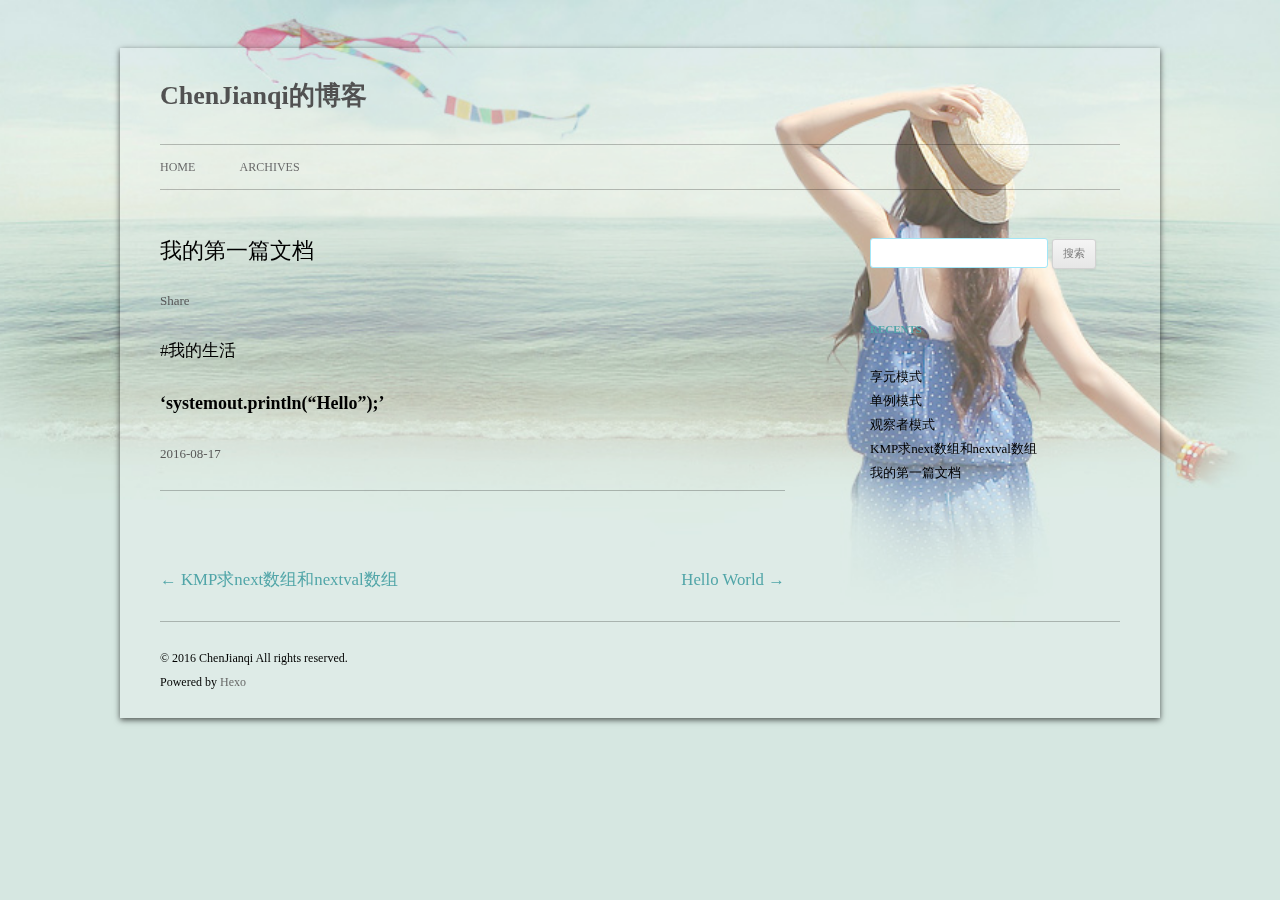
<file: 2016/08/17/我的第一篇文档/index.html>
<!DOCTYPE html>
<html>
<head>
  <meta charset="utf-8">
  
  
  <meta name="description" content="#我的生活
‘systemout.println(“Hello”);’" />
  

  
  
  
  
  
  
  <title>我的第一篇文档 | ChenJianqi的博客</title>
  <meta name="viewport" content="width=device-width, initial-scale=1, maximum-scale=1">
  <meta name="description" content="#我的生活
‘systemout.println(“Hello”);’">
<meta property="og:type" content="article">
<meta property="og:title" content="我的第一篇文档">
<meta property="og:url" content="http://yoursite.com/2016/08/17/我的第一篇文档/index.html">
<meta property="og:site_name" content="ChenJianqi的博客">
<meta property="og:description" content="#我的生活
‘systemout.println(“Hello”);’">
<meta property="og:updated_time" content="2016-08-17T00:25:12.213Z">
<meta name="twitter:card" content="summary">
<meta name="twitter:title" content="我的第一篇文档">
<meta name="twitter:description" content="#我的生活
‘systemout.println(“Hello”);’">
  
  
    <link rel="icon" href="/css/images/favicon.ico">
  
  <link rel="stylesheet" href="/css/style.css">
  

  
  <!-- baidu webmaster push -->
  <script src='//push.zhanzhang.baidu.com/push.js'></script>
</head>
<body class="home blog custom-background custom-font-enabled single-author">
  <div id="page" class="hfeed site">
      <header id="masthead" class="site-header" role="banner">
    <hgroup>
      <h1 class="site-title">
        <a href="/" title="ChenJianqi的博客" rel="home">ChenJianqi的博客</a>
      </h1>
      
        <script type="text/javascript" src="http://api.hitokoto.us/rand?encode=js&charset=utf-8"></script>
        <h2 class="site-description"><script>hitokoto();</script></h2>
      
    </hgroup>

    <nav id="site-navigation" class="main-navigation" role="navigation">
            <button class="menu-toggle">菜单</button>
            <a class="assistive-text" href="/#content" title="跳至内容">跳至内容</a><!--TODO-->
            <div class="menu-main-container">
                <ul id="menu-main" class="nav-menu">
                
                    <li class="menu-item menu-item-type-post_type menu-item-object-page"><a href="/">Home</a></li>
                
                    <li class="menu-item menu-item-type-post_type menu-item-object-page"><a href="/archives">Archives</a></li>
                
                </ul>
            </div>
    </nav>
</header>
      <div id="main" class="wrapper">
        <div id="primary" class="site-content"><div id="content" role="main"><article id="post-我的第一篇文档" class="post-我的第一篇文档 post type-post status-publish format-standard hentry">
    <!---->

      <header class="entry-header">
        
        
  
    <h1 class="entry-title article-title">
      我的第一篇文档
    </h1>
  

        
        <div class="comments-link">
            
            <a href="javascript:void(0);" data-url="http://yoursite.com/2016/08/17/我的第一篇文档/" data-id="cisg31hsj000418m9uic60jpg" class="leave-reply bdsharebuttonbox" data-cmd="more">Share</a>
        </div><!-- .comments-link -->
      </header><!-- .entry-header -->

    <div class="entry-content">
      
        <p>#我的生活</p>
<h2 id="‘systemout-println-“Hello”-’"><a href="#‘systemout-println-“Hello”-’" class="headerlink" title="‘systemout.println(“Hello”);’"></a>‘systemout.println(“Hello”);’</h2>
      
    </div><!-- .entry-content -->

    <footer class="entry-meta">
    <a href="/2016/08/17/我的第一篇文档/">
    <time datetime="2016-08-16T23:33:16.000Z" class="entry-date">
        2016-08-17
    </time>
</a>
    
    
    </footer>
</article>


    
<nav class="nav-single">
    <h3 class="assistive-text">文章导航</h3>
    
        <span class="nav-previous"><a href="/2016/08/17/KMP求next和nextval数组的求法/" rel="prev"><span class="meta-nav">←</span> KMP求next数组和nextval数组</a></span>
    
    
        <span class="nav-next"><a href="/2016/08/16/hello-world/" rel="next">Hello World <span class="meta-nav">→</span></a></span>
    
</nav><!-- .nav-single -->







</div></div>
        <div id="secondary" class="widget-area" role="complementary">
  
    <aside id="search" class="widget widget_search"><form role="search" method="get" accept-charset="utf-8" id="searchform" class="searchform" action="//google.com/search">
    <div>
        <input type="text" value="" name="s" id="s" />
        <input type="submit" id="searchsubmit" value="搜索" />
    </div>
</form></aside>
  
    
  
    
  
    
  <aside class="widget">
    <h3 class="widget-title">Recents</h3>
    <div class="widget-content">
      <ul>
        
          <li>
            <a href="/2016/08/29/享元模式/">享元模式</a>
          </li>
        
          <li>
            <a href="/2016/08/29/单例模式/">单例模式</a>
          </li>
        
          <li>
            <a href="/2016/08/20/观察者模式/">观察者模式</a>
          </li>
        
          <li>
            <a href="/2016/08/17/KMP求next和nextval数组的求法/">KMP求next数组和nextval数组</a>
          </li>
        
          <li>
            <a href="/2016/08/17/我的第一篇文档/">我的第一篇文档</a>
          </li>
        
      </ul>
    </div>
  </aside>

  
    
  
    
  
</div>
      </div>
      <footer id="colophon" role="contentinfo">
    <p>&copy; 2016 ChenJianqi
    All rights reserved.</p>
    <p>Powered by <a href="http://hexo.io/" target="_blank">Hexo</a></p>
</footer>
    <script>window._bd_share_config={"common":{"bdSnsKey":{},"bdText":"","bdMini":"1","bdMiniList":false,"bdPic":"","bdStyle":"2","bdSize":"16"},"share":{}};with(document)0[(getElementsByTagName('head')[0]||body).appendChild(createElement('script')).src='http://bdimg.share.baidu.com/static/api/js/share.js?v=89860593.js?cdnversion='+~(-new Date()/36e5)];</script>

<script src="/js/jquery-2.0.3.min.js"></script>


  <link rel="stylesheet" href="/fancybox/jquery.fancybox.css">
  <script src="/fancybox/jquery.fancybox.pack.js"></script>


<script src="/js/script.js"></script>

<script src="/js/navigation.js"></script>

<div id="bg"></div>

  </div>
</body>
</html>
</file>
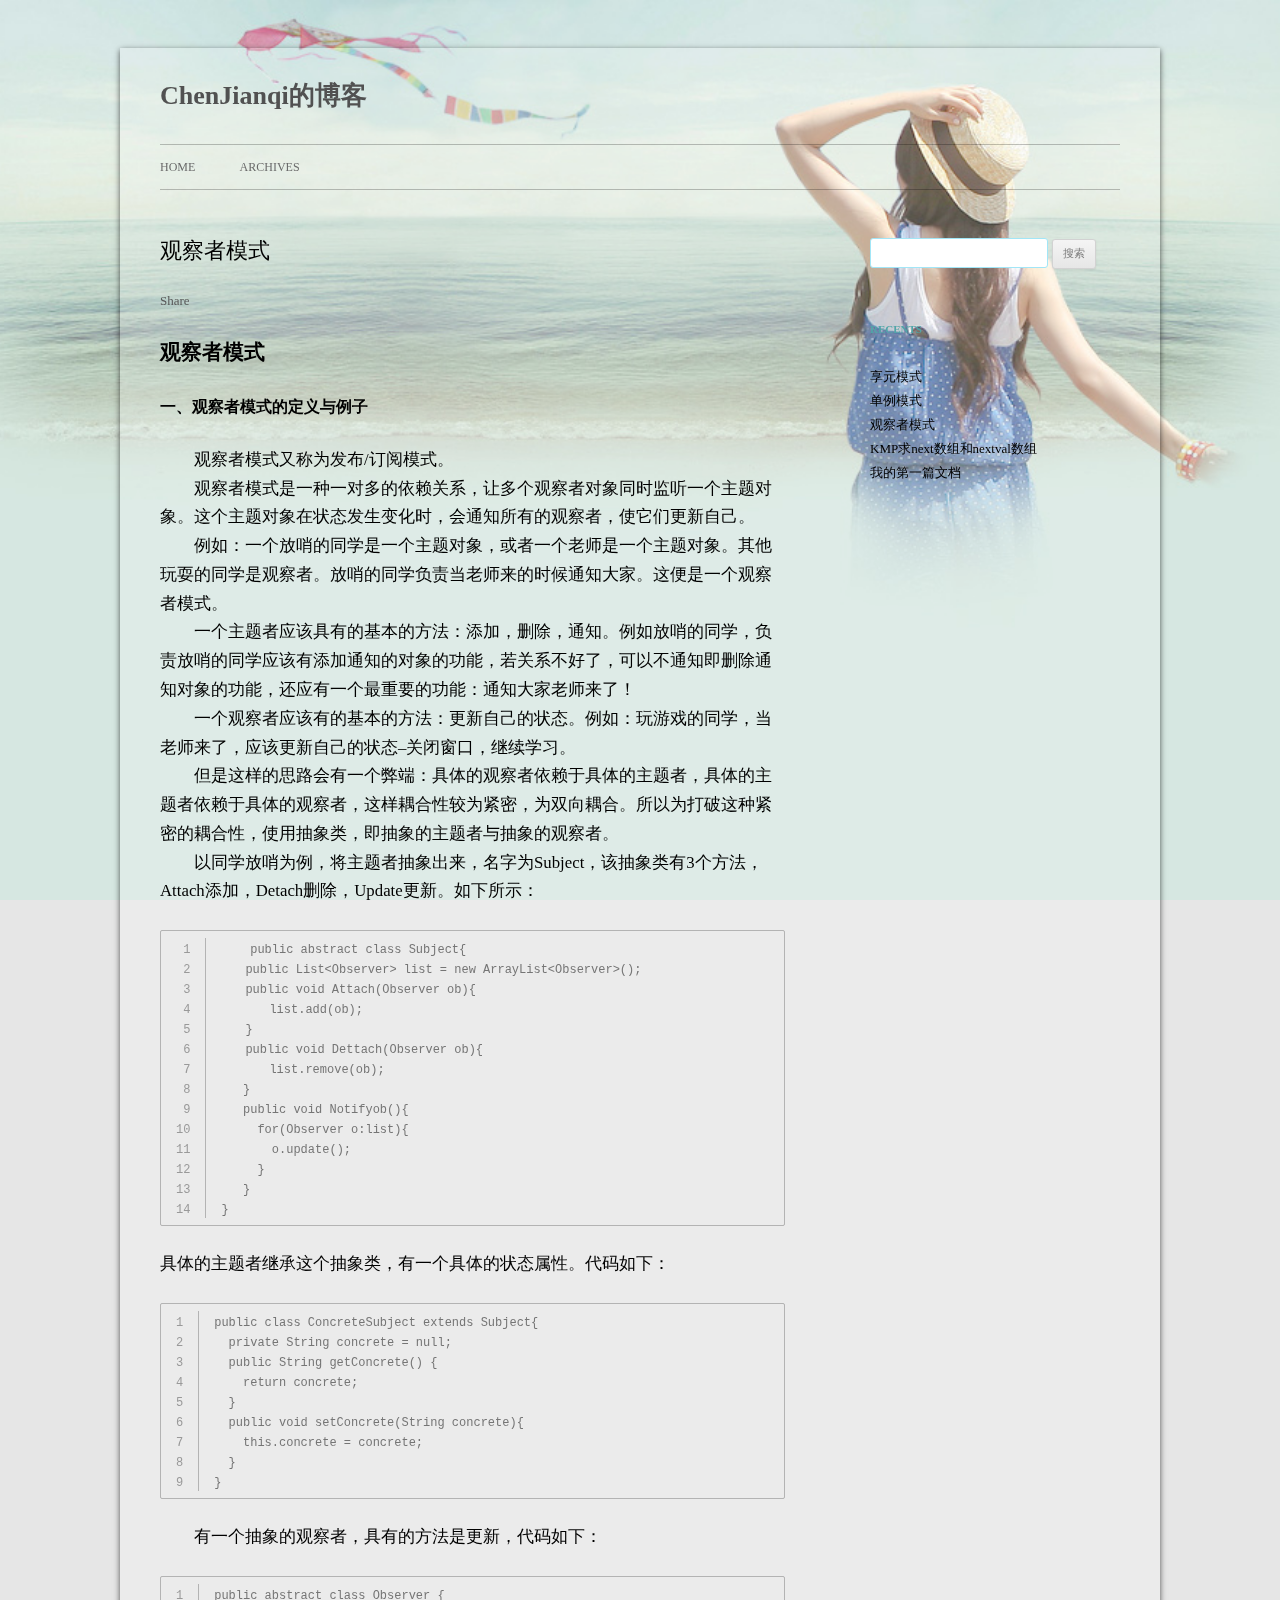
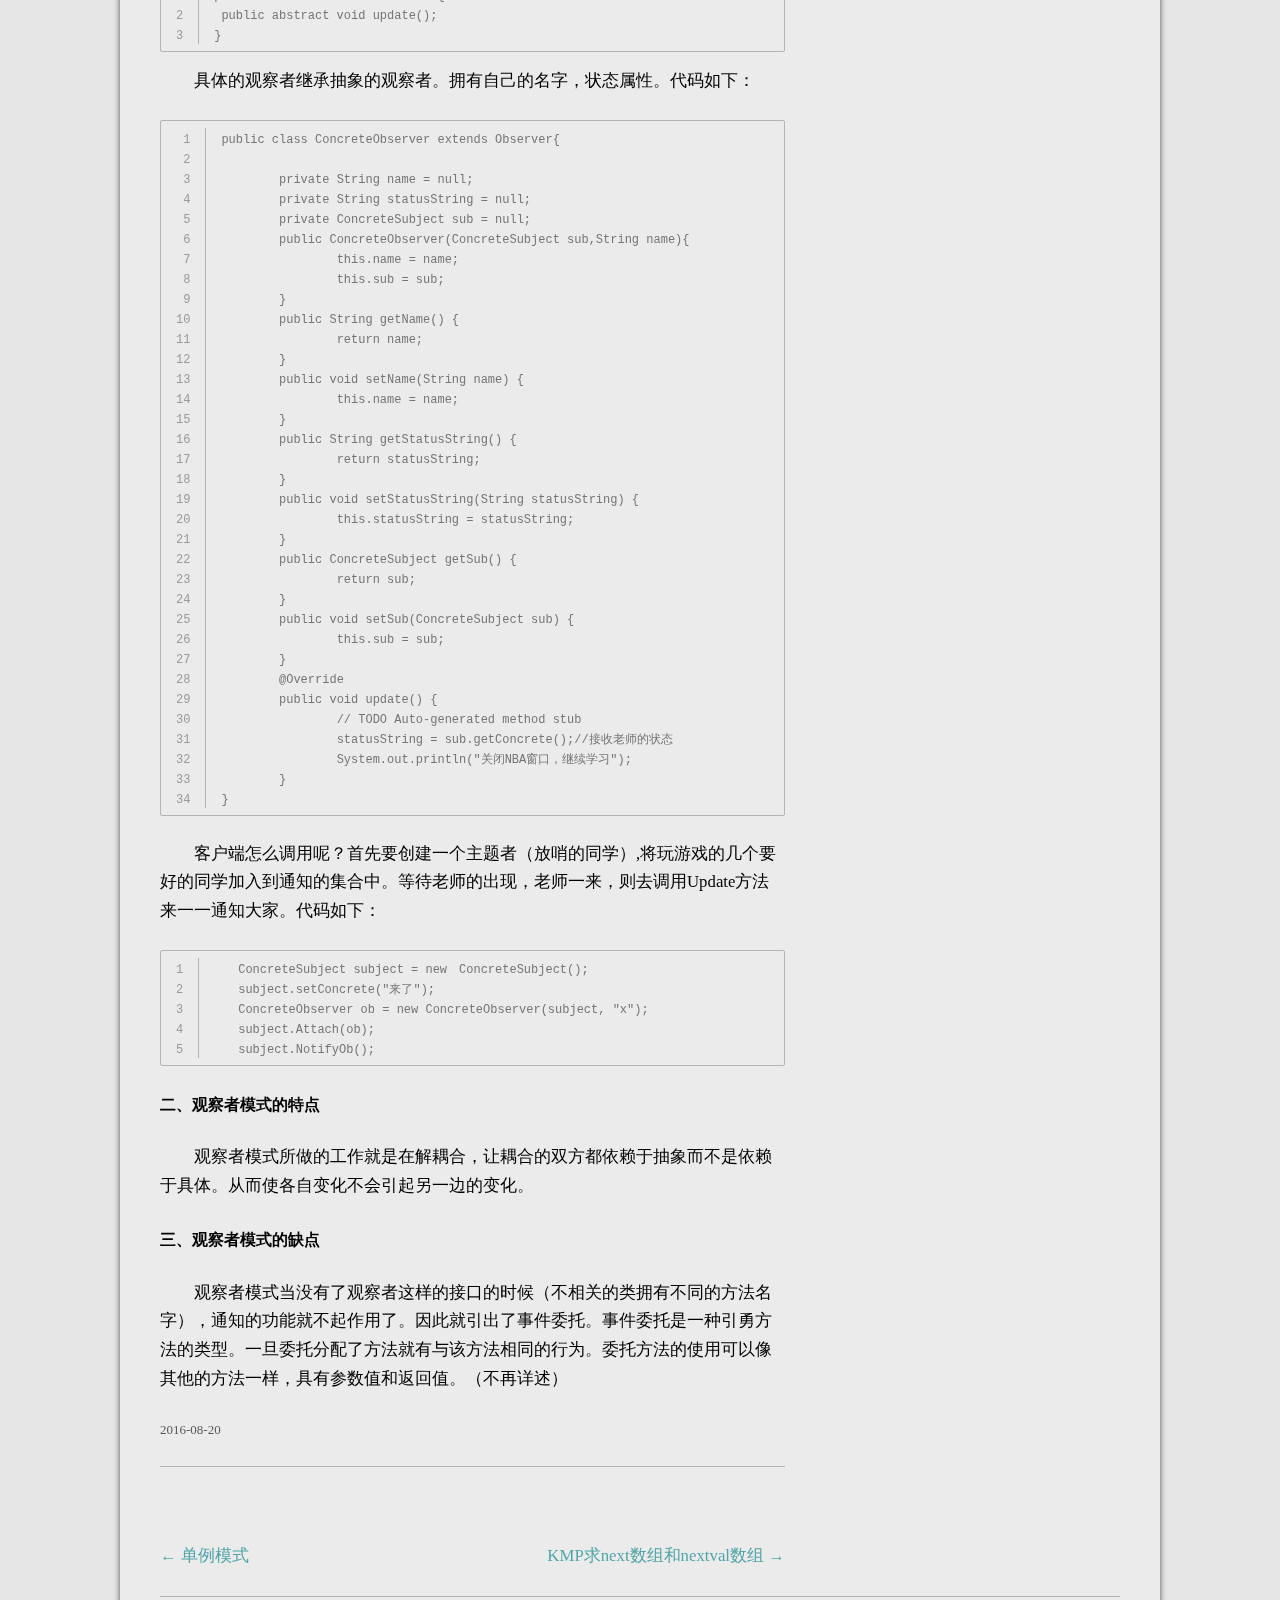
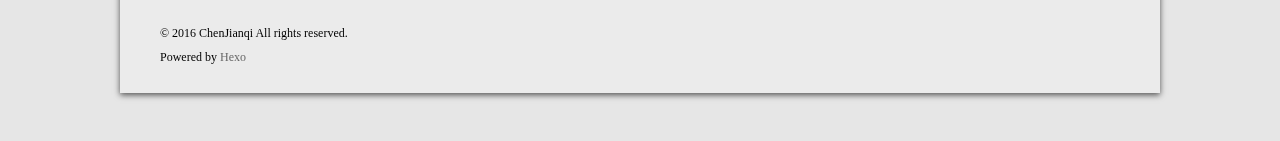
<file: 2016/08/20/观察者模式/index.html>
<!DOCTYPE html>
<html>
<head>
  <meta charset="utf-8">
  
  
  <meta name="description" content="观察者模式一、观察者模式的定义与例子　　观察者模式又称为发布/订阅模式。　　观察者模式是一种一对多的依赖关系，让多个观察者对象同时监听一个主题对象。这个主题对象在状态发生变化时，会通知所有的观察者，使它们更新自己。　　例如：一个放哨的同学是一个主题对象，或者一个老师是一个主题对象。其他玩耍的同学是观" />
  

  
  
  
  
  
  
  <title>观察者模式 | ChenJianqi的博客</title>
  <meta name="viewport" content="width=device-width, initial-scale=1, maximum-scale=1">
  <meta name="description" content="观察者模式一、观察者模式的定义与例子　　观察者模式又称为发布/订阅模式。　　观察者模式是一种一对多的依赖关系，让多个观察者对象同时监听一个主题对象。这个主题对象在状态发生变化时，会通知所有的观察者，使它们更新自己。　　例如：一个放哨的同学是一个主题对象，或者一个老师是一个主题对象。其他玩耍的同学是观察者。放哨的同学负责当老师来的时候通知大家。这便是一个观察者模式。　　一个主题者应该具有的基本的方法">
<meta property="og:type" content="article">
<meta property="og:title" content="观察者模式">
<meta property="og:url" content="http://yoursite.com/2016/08/20/观察者模式/index.html">
<meta property="og:site_name" content="ChenJianqi的博客">
<meta property="og:description" content="观察者模式一、观察者模式的定义与例子　　观察者模式又称为发布/订阅模式。　　观察者模式是一种一对多的依赖关系，让多个观察者对象同时监听一个主题对象。这个主题对象在状态发生变化时，会通知所有的观察者，使它们更新自己。　　例如：一个放哨的同学是一个主题对象，或者一个老师是一个主题对象。其他玩耍的同学是观察者。放哨的同学负责当老师来的时候通知大家。这便是一个观察者模式。　　一个主题者应该具有的基本的方法">
<meta property="og:updated_time" content="2016-08-28T09:12:32.831Z">
<meta name="twitter:card" content="summary">
<meta name="twitter:title" content="观察者模式">
<meta name="twitter:description" content="观察者模式一、观察者模式的定义与例子　　观察者模式又称为发布/订阅模式。　　观察者模式是一种一对多的依赖关系，让多个观察者对象同时监听一个主题对象。这个主题对象在状态发生变化时，会通知所有的观察者，使它们更新自己。　　例如：一个放哨的同学是一个主题对象，或者一个老师是一个主题对象。其他玩耍的同学是观察者。放哨的同学负责当老师来的时候通知大家。这便是一个观察者模式。　　一个主题者应该具有的基本的方法">
  
  
    <link rel="icon" href="/css/images/favicon.ico">
  
  <link rel="stylesheet" href="/css/style.css">
  

  
  <!-- baidu webmaster push -->
  <script src='//push.zhanzhang.baidu.com/push.js'></script>
</head>
<body class="home blog custom-background custom-font-enabled single-author">
  <div id="page" class="hfeed site">
      <header id="masthead" class="site-header" role="banner">
    <hgroup>
      <h1 class="site-title">
        <a href="/" title="ChenJianqi的博客" rel="home">ChenJianqi的博客</a>
      </h1>
      
        <script type="text/javascript" src="http://api.hitokoto.us/rand?encode=js&charset=utf-8"></script>
        <h2 class="site-description"><script>hitokoto();</script></h2>
      
    </hgroup>

    <nav id="site-navigation" class="main-navigation" role="navigation">
            <button class="menu-toggle">菜单</button>
            <a class="assistive-text" href="/#content" title="跳至内容">跳至内容</a><!--TODO-->
            <div class="menu-main-container">
                <ul id="menu-main" class="nav-menu">
                
                    <li class="menu-item menu-item-type-post_type menu-item-object-page"><a href="/">Home</a></li>
                
                    <li class="menu-item menu-item-type-post_type menu-item-object-page"><a href="/archives">Archives</a></li>
                
                </ul>
            </div>
    </nav>
</header>
      <div id="main" class="wrapper">
        <div id="primary" class="site-content"><div id="content" role="main"><article id="post-观察者模式" class="post-观察者模式 post type-post status-publish format-standard hentry">
    <!---->

      <header class="entry-header">
        
        
  
    <h1 class="entry-title article-title">
      观察者模式
    </h1>
  

        
        <div class="comments-link">
            
            <a href="javascript:void(0);" data-url="http://yoursite.com/2016/08/20/观察者模式/" data-id="cisg31hsn000518m98y9sakzz" class="leave-reply bdsharebuttonbox" data-cmd="more">Share</a>
        </div><!-- .comments-link -->
      </header><!-- .entry-header -->

    <div class="entry-content">
      
        <h1 id="观察者模式"><a href="#观察者模式" class="headerlink" title="观察者模式"></a>观察者模式</h1><h3 id="一、观察者模式的定义与例子"><a href="#一、观察者模式的定义与例子" class="headerlink" title="一、观察者模式的定义与例子"></a>一、观察者模式的定义与例子</h3><p>　　观察者模式又称为发布/订阅模式。<br>　　观察者模式是一种一对多的依赖关系，让多个观察者对象同时监听一个主题对象。这个主题对象在状态发生变化时，会通知所有的观察者，使它们更新自己。<br>　　例如：一个放哨的同学是一个主题对象，或者一个老师是一个主题对象。其他玩耍的同学是观察者。放哨的同学负责当老师来的时候通知大家。这便是一个观察者模式。<br>　　一个主题者应该具有的基本的方法：添加，删除，通知。例如放哨的同学，负责放哨的同学应该有添加通知的对象的功能，若关系不好了，可以不通知即删除通知对象的功能，还应有一个最重要的功能：通知大家老师来了！<br>　　一个观察者应该有的基本的方法：更新自己的状态。例如：玩游戏的同学，当老师来了，应该更新自己的状态–关闭窗口，继续学习。<br>　　但是这样的思路会有一个弊端：具体的观察者依赖于具体的主题者，具体的主题者依赖于具体的观察者，这样耦合性较为紧密，为双向耦合。所以为打破这种紧密的耦合性，使用抽象类，即抽象的主题者与抽象的观察者。<br>　　以同学放哨为例，将主题者抽象出来，名字为Subject，该抽象类有3个方法，Attach添加，Detach删除，Update更新。如下所示：<br><figure class="highlight plain"><table><tr><td class="gutter"><pre><div class="line">1</div><div class="line">2</div><div class="line">3</div><div class="line">4</div><div class="line">5</div><div class="line">6</div><div class="line">7</div><div class="line">8</div><div class="line">9</div><div class="line">10</div><div class="line">11</div><div class="line">12</div><div class="line">13</div><div class="line">14</div></pre></td><td class="code"><pre><div class="line">    public abstract class Subject&#123;</div><div class="line">　　public List&lt;Observer&gt; list = new ArrayList&lt;Observer&gt;();</div><div class="line">　　public void Attach(Observer ob)&#123;</div><div class="line">　　　　list.add(ob);</div><div class="line">　　&#125;</div><div class="line">　　public void Dettach(Observer ob)&#123;</div><div class="line">　　　　list.remove(ob);</div><div class="line">   &#125;</div><div class="line">   public void Notifyob()&#123;</div><div class="line">     for(Observer o:list)&#123;</div><div class="line">       o.update();</div><div class="line">     &#125;</div><div class="line">   &#125;</div><div class="line">&#125;</div></pre></td></tr></table></figure></p>
<p>   具体的主题者继承这个抽象类，有一个具体的状态属性。代码如下：<br><figure class="highlight plain"><table><tr><td class="gutter"><pre><div class="line">1</div><div class="line">2</div><div class="line">3</div><div class="line">4</div><div class="line">5</div><div class="line">6</div><div class="line">7</div><div class="line">8</div><div class="line">9</div></pre></td><td class="code"><pre><div class="line">public class ConcreteSubject extends Subject&#123;</div><div class="line">  private String concrete = null;</div><div class="line">  public String getConcrete() &#123;</div><div class="line">    return concrete;</div><div class="line">  &#125;</div><div class="line">  public void setConcrete(String concrete)&#123;</div><div class="line">    this.concrete = concrete;</div><div class="line">  &#125;</div><div class="line">&#125;</div></pre></td></tr></table></figure></p>
<p>　　有一个抽象的观察者，具有的方法是更新，代码如下：</p>
<figure class="highlight plain"><table><tr><td class="gutter"><pre><div class="line">1</div><div class="line">2</div><div class="line">3</div></pre></td><td class="code"><pre><div class="line">public abstract class Observer &#123;</div><div class="line"> public abstract void update();</div><div class="line">&#125;</div></pre></td></tr></table></figure>
<p>　　具体的观察者继承抽象的观察者。拥有自己的名字，状态属性。代码如下：<br><figure class="highlight plain"><table><tr><td class="gutter"><pre><div class="line">1</div><div class="line">2</div><div class="line">3</div><div class="line">4</div><div class="line">5</div><div class="line">6</div><div class="line">7</div><div class="line">8</div><div class="line">9</div><div class="line">10</div><div class="line">11</div><div class="line">12</div><div class="line">13</div><div class="line">14</div><div class="line">15</div><div class="line">16</div><div class="line">17</div><div class="line">18</div><div class="line">19</div><div class="line">20</div><div class="line">21</div><div class="line">22</div><div class="line">23</div><div class="line">24</div><div class="line">25</div><div class="line">26</div><div class="line">27</div><div class="line">28</div><div class="line">29</div><div class="line">30</div><div class="line">31</div><div class="line">32</div><div class="line">33</div><div class="line">34</div></pre></td><td class="code"><pre><div class="line">public class ConcreteObserver extends Observer&#123;</div><div class="line"></div><div class="line">	private String name = null;</div><div class="line">	private String statusString = null;</div><div class="line">	private ConcreteSubject sub = null;</div><div class="line">	public ConcreteObserver(ConcreteSubject sub,String name)&#123;</div><div class="line">		this.name = name;</div><div class="line">		this.sub = sub;</div><div class="line">	&#125;</div><div class="line">	public String getName() &#123;</div><div class="line">		return name;</div><div class="line">	&#125;</div><div class="line">	public void setName(String name) &#123;</div><div class="line">		this.name = name;</div><div class="line">	&#125;</div><div class="line">	public String getStatusString() &#123;</div><div class="line">		return statusString;</div><div class="line">	&#125;</div><div class="line">	public void setStatusString(String statusString) &#123;</div><div class="line">		this.statusString = statusString;</div><div class="line">	&#125;</div><div class="line">	public ConcreteSubject getSub() &#123;</div><div class="line">		return sub;</div><div class="line">	&#125;</div><div class="line">	public void setSub(ConcreteSubject sub) &#123;</div><div class="line">		this.sub = sub;</div><div class="line">	&#125;</div><div class="line">	@Override</div><div class="line">	public void update() &#123;</div><div class="line">		// TODO Auto-generated method stub</div><div class="line">		statusString = sub.getConcrete();//接收老师的状态</div><div class="line">		System.out.println(&quot;关闭NBA窗口，继续学习&quot;);</div><div class="line">	&#125;</div><div class="line">&#125;</div></pre></td></tr></table></figure></p>
<p>　　客户端怎么调用呢？首先要创建一个主题者（放哨的同学）,将玩游戏的几个要好的同学加入到通知的集合中。等待老师的出现，老师一来，则去调用Update方法来一一通知大家。代码如下：<br><figure class="highlight plain"><table><tr><td class="gutter"><pre><div class="line">1</div><div class="line">2</div><div class="line">3</div><div class="line">4</div><div class="line">5</div></pre></td><td class="code"><pre><div class="line">　　ConcreteSubject subject = new　ConcreteSubject();		</div><div class="line">　　subject.setConcrete(&quot;来了&quot;);</div><div class="line">　　ConcreteObserver ob = new ConcreteObserver(subject, &quot;x&quot;);		</div><div class="line">　　subject.Attach(ob);</div><div class="line">　　subject.NotifyOb();</div></pre></td></tr></table></figure></p>
<h3 id="二、观察者模式的特点"><a href="#二、观察者模式的特点" class="headerlink" title="二、观察者模式的特点"></a>二、观察者模式的特点</h3><p>　　观察者模式所做的工作就是在解耦合，让耦合的双方都依赖于抽象而不是依赖于具体。从而使各自变化不会引起另一边的变化。</p>
<h3 id="三、观察者模式的缺点"><a href="#三、观察者模式的缺点" class="headerlink" title="三、观察者模式的缺点"></a>三、观察者模式的缺点</h3><p>　　观察者模式当没有了观察者这样的接口的时候（不相关的类拥有不同的方法名字），通知的功能就不起作用了。因此就引出了事件委托。事件委托是一种引勇方法的类型。一旦委托分配了方法就有与该方法相同的行为。委托方法的使用可以像其他的方法一样，具有参数值和返回值。（不再详述）</p>

      
    </div><!-- .entry-content -->

    <footer class="entry-meta">
    <a href="/2016/08/20/观察者模式/">
    <time datetime="2016-08-19T16:00:00.000Z" class="entry-date">
        2016-08-20
    </time>
</a>
    
    
    </footer>
</article>


    
<nav class="nav-single">
    <h3 class="assistive-text">文章导航</h3>
    
        <span class="nav-previous"><a href="/2016/08/29/单例模式/" rel="prev"><span class="meta-nav">←</span> 单例模式</a></span>
    
    
        <span class="nav-next"><a href="/2016/08/17/KMP求next和nextval数组的求法/" rel="next">KMP求next数组和nextval数组 <span class="meta-nav">→</span></a></span>
    
</nav><!-- .nav-single -->







</div></div>
        <div id="secondary" class="widget-area" role="complementary">
  
    <aside id="search" class="widget widget_search"><form role="search" method="get" accept-charset="utf-8" id="searchform" class="searchform" action="//google.com/search">
    <div>
        <input type="text" value="" name="s" id="s" />
        <input type="submit" id="searchsubmit" value="搜索" />
    </div>
</form></aside>
  
    
  
    
  
    
  <aside class="widget">
    <h3 class="widget-title">Recents</h3>
    <div class="widget-content">
      <ul>
        
          <li>
            <a href="/2016/08/29/享元模式/">享元模式</a>
          </li>
        
          <li>
            <a href="/2016/08/29/单例模式/">单例模式</a>
          </li>
        
          <li>
            <a href="/2016/08/20/观察者模式/">观察者模式</a>
          </li>
        
          <li>
            <a href="/2016/08/17/KMP求next和nextval数组的求法/">KMP求next数组和nextval数组</a>
          </li>
        
          <li>
            <a href="/2016/08/17/我的第一篇文档/">我的第一篇文档</a>
          </li>
        
      </ul>
    </div>
  </aside>

  
    
  
    
  
</div>
      </div>
      <footer id="colophon" role="contentinfo">
    <p>&copy; 2016 ChenJianqi
    All rights reserved.</p>
    <p>Powered by <a href="http://hexo.io/" target="_blank">Hexo</a></p>
</footer>
    <script>window._bd_share_config={"common":{"bdSnsKey":{},"bdText":"","bdMini":"1","bdMiniList":false,"bdPic":"","bdStyle":"2","bdSize":"16"},"share":{}};with(document)0[(getElementsByTagName('head')[0]||body).appendChild(createElement('script')).src='http://bdimg.share.baidu.com/static/api/js/share.js?v=89860593.js?cdnversion='+~(-new Date()/36e5)];</script>

<script src="/js/jquery-2.0.3.min.js"></script>


  <link rel="stylesheet" href="/fancybox/jquery.fancybox.css">
  <script src="/fancybox/jquery.fancybox.pack.js"></script>


<script src="/js/script.js"></script>

<script src="/js/navigation.js"></script>

<div id="bg"></div>

  </div>
</body>
</html>
</file>
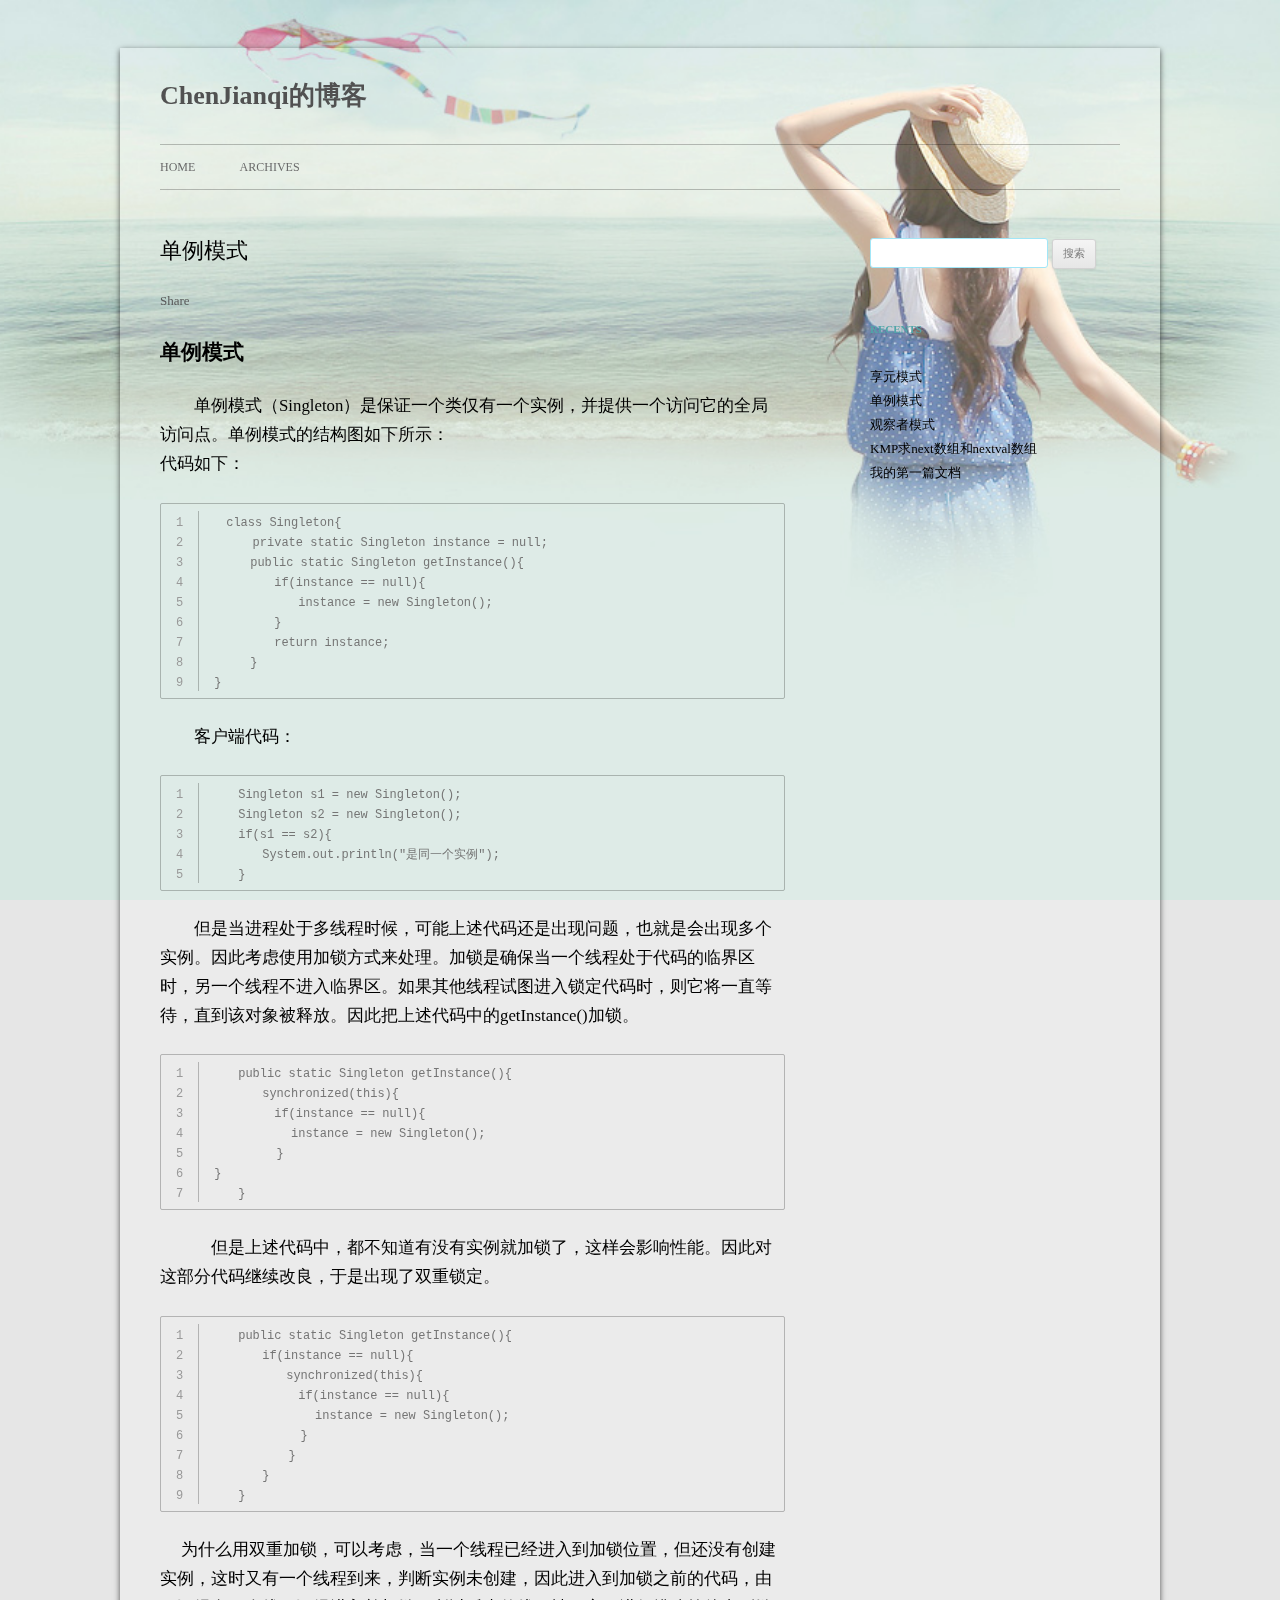
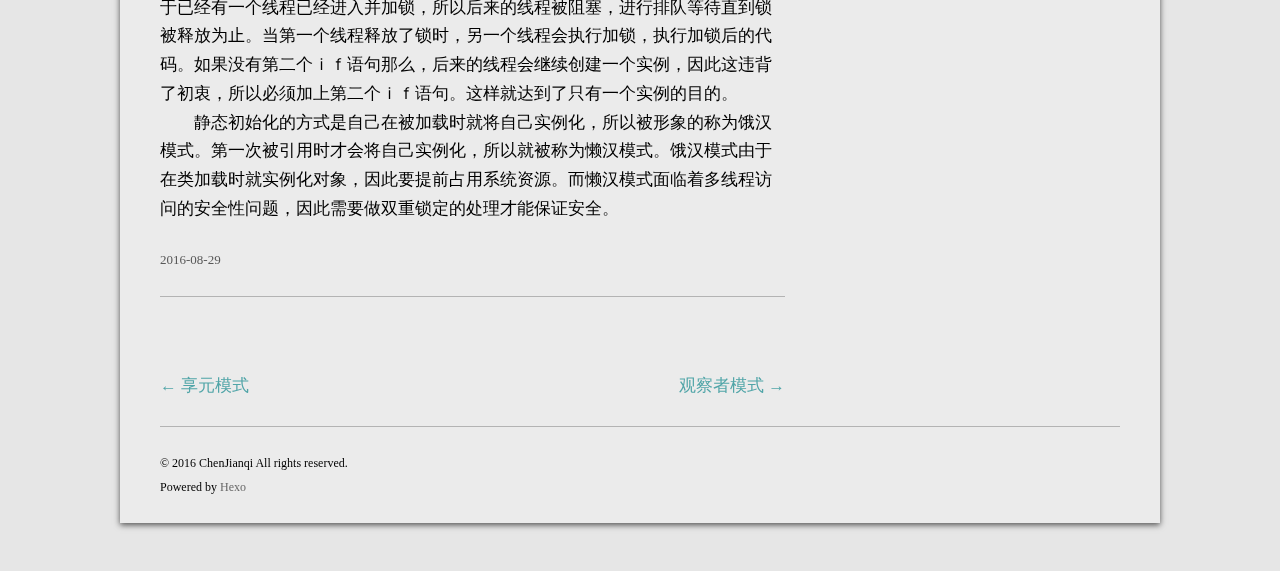
<file: 2016/08/29/单例模式/index.html>
<!DOCTYPE html>
<html>
<head>
  <meta charset="utf-8">
  
  
  <meta name="description" content="单例模式　　单例模式（Singleton）是保证一个类仅有一个实例，并提供一个访问它的全局访问点。单例模式的结构图如下所示：代码如下：123456789　class Singleton&amp;#123;  　　private static Singleton instance = null;　　　publ" />
  

  
  
  
  
  
  
  <title>单例模式 | ChenJianqi的博客</title>
  <meta name="viewport" content="width=device-width, initial-scale=1, maximum-scale=1">
  <meta name="description" content="单例模式　　单例模式（Singleton）是保证一个类仅有一个实例，并提供一个访问它的全局访问点。单例模式的结构图如下所示：代码如下：123456789　class Singleton&amp;#123;  　　private static Singleton instance = null;　　　public static Singleton getInstance()&amp;#123;　　　　　if(ins">
<meta property="og:type" content="article">
<meta property="og:title" content="单例模式">
<meta property="og:url" content="http://yoursite.com/2016/08/29/单例模式/index.html">
<meta property="og:site_name" content="ChenJianqi的博客">
<meta property="og:description" content="单例模式　　单例模式（Singleton）是保证一个类仅有一个实例，并提供一个访问它的全局访问点。单例模式的结构图如下所示：代码如下：123456789　class Singleton&amp;#123;  　　private static Singleton instance = null;　　　public static Singleton getInstance()&amp;#123;　　　　　if(ins">
<meta property="og:updated_time" content="2016-08-29T13:30:15.655Z">
<meta name="twitter:card" content="summary">
<meta name="twitter:title" content="单例模式">
<meta name="twitter:description" content="单例模式　　单例模式（Singleton）是保证一个类仅有一个实例，并提供一个访问它的全局访问点。单例模式的结构图如下所示：代码如下：123456789　class Singleton&amp;#123;  　　private static Singleton instance = null;　　　public static Singleton getInstance()&amp;#123;　　　　　if(ins">
  
  
    <link rel="icon" href="/css/images/favicon.ico">
  
  <link rel="stylesheet" href="/css/style.css">
  

  
  <!-- baidu webmaster push -->
  <script src='//push.zhanzhang.baidu.com/push.js'></script>
</head>
<body class="home blog custom-background custom-font-enabled single-author">
  <div id="page" class="hfeed site">
      <header id="masthead" class="site-header" role="banner">
    <hgroup>
      <h1 class="site-title">
        <a href="/" title="ChenJianqi的博客" rel="home">ChenJianqi的博客</a>
      </h1>
      
        <script type="text/javascript" src="http://api.hitokoto.us/rand?encode=js&charset=utf-8"></script>
        <h2 class="site-description"><script>hitokoto();</script></h2>
      
    </hgroup>

    <nav id="site-navigation" class="main-navigation" role="navigation">
            <button class="menu-toggle">菜单</button>
            <a class="assistive-text" href="/#content" title="跳至内容">跳至内容</a><!--TODO-->
            <div class="menu-main-container">
                <ul id="menu-main" class="nav-menu">
                
                    <li class="menu-item menu-item-type-post_type menu-item-object-page"><a href="/">Home</a></li>
                
                    <li class="menu-item menu-item-type-post_type menu-item-object-page"><a href="/archives">Archives</a></li>
                
                </ul>
            </div>
    </nav>
</header>
      <div id="main" class="wrapper">
        <div id="primary" class="site-content"><div id="content" role="main"><article id="post-单例模式" class="post-单例模式 post type-post status-publish format-standard hentry">
    <!---->

      <header class="entry-header">
        
        
  
    <h1 class="entry-title article-title">
      单例模式
    </h1>
  

        
        <div class="comments-link">
            
            <a href="javascript:void(0);" data-url="http://yoursite.com/2016/08/29/单例模式/" data-id="cisg31hsg000318m9ik7o9qjn" class="leave-reply bdsharebuttonbox" data-cmd="more">Share</a>
        </div><!-- .comments-link -->
      </header><!-- .entry-header -->

    <div class="entry-content">
      
        <h1 id="单例模式"><a href="#单例模式" class="headerlink" title="单例模式"></a>单例模式</h1><p>　　单例模式（Singleton）是保证一个类仅有一个实例，并提供一个访问它的全局访问点。单例模式的结构图如下所示：<br>代码如下：<br><figure class="highlight plain"><table><tr><td class="gutter"><pre><div class="line">1</div><div class="line">2</div><div class="line">3</div><div class="line">4</div><div class="line">5</div><div class="line">6</div><div class="line">7</div><div class="line">8</div><div class="line">9</div></pre></td><td class="code"><pre><div class="line">　class Singleton&#123;</div><div class="line">  　　private static Singleton instance = null;</div><div class="line">　　　public static Singleton getInstance()&#123;</div><div class="line">　　　　　if(instance == null)&#123;</div><div class="line">　　　　　　　instance = new Singleton();</div><div class="line">　　　　　&#125;  </div><div class="line">　　　　　return instance;</div><div class="line">　　　&#125;</div><div class="line">&#125;</div></pre></td></tr></table></figure></p>
<p>　　客户端代码：<br><figure class="highlight plain"><table><tr><td class="gutter"><pre><div class="line">1</div><div class="line">2</div><div class="line">3</div><div class="line">4</div><div class="line">5</div></pre></td><td class="code"><pre><div class="line">　　Singleton s1 = new Singleton();</div><div class="line">　　Singleton s2 = new Singleton();</div><div class="line">　　if(s1 == s2)&#123;</div><div class="line">　　　　System.out.println(&quot;是同一个实例&quot;);</div><div class="line">　　&#125;</div></pre></td></tr></table></figure></p>
<p>　　但是当进程处于多线程时候，可能上述代码还是出现问题，也就是会出现多个实例。因此考虑使用加锁方式来处理。加锁是确保当一个线程处于代码的临界区时，另一个线程不进入临界区。如果其他线程试图进入锁定代码时，则它将一直等待，直到该对象被释放。因此把上述代码中的getInstance()加锁。<br><figure class="highlight plain"><table><tr><td class="gutter"><pre><div class="line">1</div><div class="line">2</div><div class="line">3</div><div class="line">4</div><div class="line">5</div><div class="line">6</div><div class="line">7</div></pre></td><td class="code"><pre><div class="line">　　public static Singleton getInstance()&#123;</div><div class="line">　　　　synchronized(this)&#123;</div><div class="line">　　　　　if(instance == null)&#123;</div><div class="line">    　　　　instance = new Singleton();</div><div class="line">  　　　　&#125;</div><div class="line">&#125;　　　　</div><div class="line">　　&#125;</div></pre></td></tr></table></figure></p>
<p>　　　但是上述代码中，都不知道有没有实例就加锁了，这样会影响性能。因此对这部分代码继续改良，于是出现了双重锁定。<br><figure class="highlight plain"><table><tr><td class="gutter"><pre><div class="line">1</div><div class="line">2</div><div class="line">3</div><div class="line">4</div><div class="line">5</div><div class="line">6</div><div class="line">7</div><div class="line">8</div><div class="line">9</div></pre></td><td class="code"><pre><div class="line">　　public static Singleton getInstance()&#123;</div><div class="line">　　　　if(instance == null)&#123;</div><div class="line">　　　　　　synchronized(this)&#123;</div><div class="line">　　　　　　　if(instance == null)&#123;</div><div class="line">    　　　　　　instance = new Singleton();</div><div class="line">  　　　　　　&#125;</div><div class="line">       　　&#125;　</div><div class="line">     　&#125;　　　</div><div class="line">　　&#125;</div></pre></td></tr></table></figure></p>
<p>　  为什么用双重加锁，可以考虑，当一个线程已经进入到加锁位置，但还没有创建实例，这时又有一个线程到来，判断实例未创建，因此进入到加锁之前的代码，由于已经有一个线程已经进入并加锁，所以后来的线程被阻塞，进行排队等待直到锁被释放为止。当第一个线程释放了锁时，另一个线程会执行加锁，执行加锁后的代码。如果没有第二个ｉｆ语句那么，后来的线程会继续创建一个实例，因此这违背了初衷，所以必须加上第二个ｉｆ语句。这样就达到了只有一个实例的目的。<br>　　静态初始化的方式是自己在被加载时就将自己实例化，所以被形象的称为饿汉模式。第一次被引用时才会将自己实例化，所以就被称为懒汉模式。饿汉模式由于在类加载时就实例化对象，因此要提前占用系统资源。而懒汉模式面临着多线程访问的安全性问题，因此需要做双重锁定的处理才能保证安全。</p>

      
    </div><!-- .entry-content -->

    <footer class="entry-meta">
    <a href="/2016/08/29/单例模式/">
    <time datetime="2016-08-28T16:00:00.000Z" class="entry-date">
        2016-08-29
    </time>
</a>
    
    
    </footer>
</article>


    
<nav class="nav-single">
    <h3 class="assistive-text">文章导航</h3>
    
        <span class="nav-previous"><a href="/2016/08/29/享元模式/" rel="prev"><span class="meta-nav">←</span> 享元模式</a></span>
    
    
        <span class="nav-next"><a href="/2016/08/20/观察者模式/" rel="next">观察者模式 <span class="meta-nav">→</span></a></span>
    
</nav><!-- .nav-single -->







</div></div>
        <div id="secondary" class="widget-area" role="complementary">
  
    <aside id="search" class="widget widget_search"><form role="search" method="get" accept-charset="utf-8" id="searchform" class="searchform" action="//google.com/search">
    <div>
        <input type="text" value="" name="s" id="s" />
        <input type="submit" id="searchsubmit" value="搜索" />
    </div>
</form></aside>
  
    
  
    
  
    
  <aside class="widget">
    <h3 class="widget-title">Recents</h3>
    <div class="widget-content">
      <ul>
        
          <li>
            <a href="/2016/08/29/享元模式/">享元模式</a>
          </li>
        
          <li>
            <a href="/2016/08/29/单例模式/">单例模式</a>
          </li>
        
          <li>
            <a href="/2016/08/20/观察者模式/">观察者模式</a>
          </li>
        
          <li>
            <a href="/2016/08/17/KMP求next和nextval数组的求法/">KMP求next数组和nextval数组</a>
          </li>
        
          <li>
            <a href="/2016/08/17/我的第一篇文档/">我的第一篇文档</a>
          </li>
        
      </ul>
    </div>
  </aside>

  
    
  
    
  
</div>
      </div>
      <footer id="colophon" role="contentinfo">
    <p>&copy; 2016 ChenJianqi
    All rights reserved.</p>
    <p>Powered by <a href="http://hexo.io/" target="_blank">Hexo</a></p>
</footer>
    <script>window._bd_share_config={"common":{"bdSnsKey":{},"bdText":"","bdMini":"1","bdMiniList":false,"bdPic":"","bdStyle":"2","bdSize":"16"},"share":{}};with(document)0[(getElementsByTagName('head')[0]||body).appendChild(createElement('script')).src='http://bdimg.share.baidu.com/static/api/js/share.js?v=89860593.js?cdnversion='+~(-new Date()/36e5)];</script>

<script src="/js/jquery-2.0.3.min.js"></script>


  <link rel="stylesheet" href="/fancybox/jquery.fancybox.css">
  <script src="/fancybox/jquery.fancybox.pack.js"></script>


<script src="/js/script.js"></script>

<script src="/js/navigation.js"></script>

<div id="bg"></div>

  </div>
</body>
</html>
</file>
<file: css/style.css>
/*
Theme Name: Cyan Style
Theme URI: https://github.com/wizardforcel/hexo-theme-cyanstyle
Author: the WordPress team
Author URI: http://wordpress.org/
Secondary Developer: Flygon
Secondary Developer URI: http://flygon.net/
Description: Inspired by Wordpress theme Twentytwelve.
Version: 1.0
License: GNU General Public License v2 or later
License URI: http://www.gnu.org/licenses/gpl-2.0.html
Tags: responsive, two_column, chinese, wordpress, light
Text Domain: hexo-theme-cyanstyle

This theme, like WordPress, is licensed under the GPL.
Use it to make something cool, have fun, and share what you've learned with others.
*/

/*
Color Scheme
Main Page: 255, 255, 255, 0.2
Main Title:
  Normal: 0, 0, 0 *
  Hover: 81, 165, 168 (Lake Green)
All Fonts: Microsoft-YaHei
Article Title:
  Normal: 81, 165, 168
  Hover: 0, 0, 0
Widget Title: 81, 165, 168
Article & Widget Content: 0, 0, 0 *
Link in Article Content:
  Normal: 81, 165, 168
  Hover: 0, 0, 0
Border Line: 0, 0, 0, 0.24
Article Meta Link:
  Normal: 88, 88, 88 *
  Hover: 81, 165, 168
Article Meta: 117, 117, 117 *
Widget Link:
  Normal: 0, 0, 0
  Hover: 81, 165, 168

Search the keywords to find their position.
A star represents not to fix.
*/


/* =Notes
--------------------------------------------------------------
This stylesheet uses rem values with a pixel fallback. The rem
values (and line heights) are calculated using two variables:

$rembase:     14;
$line-height: 24;

---------- Examples

* Use a pixel value with a rem fallback for font-size, padding, margins, etc.
	padding: 5px 0;
	padding: 0.357142857rem 0; (5 / $rembase)

* Set a font-size and then set a line-height based on the font-size
	font-size: 16px
	font-size: 1.142857143rem; (16 / $rembase)
	line-height: 1.5; ($line-height / 16)

---------- Vertical spacing

Vertical spacing between most elements should use 24px or 48px
to maintain vertical rhythm:

.my-new-div {
	margin: 24px 0;
	margin: 1.714285714rem 0; ( 24 / $rembase )
}

---------- Further reading

http://snook.ca/archives/html_and_css/font-size-with-rem
http://blog.typekit.com/2011/11/09/type-study-sizing-the-legible-letter/


/* =Reset
-------------------------------------------------------------- */
* {
    font-family: Microsoft YaHei;
}
Microsoft YaHei,html, body, div, span, applet, object, iframe, h1, h2, h3, h4, h5, h6, p, blockquote, pre, a, abbr, acronym, address, big, cite, code, del, dfn, em, img, ins, kbd, q, s, samp, small, strike, strong, sub, sup, tt, var, b, u, i, center, dl, dt, dd, ol, ul, li, fieldset, form, label, legend, table, caption, tbody, tfoot, thead, tr, th, td, article, aside, canvas, details, embed, figure, figcaption, footer, header, hgroup, menu, nav, output, ruby, section, summary, time, mark, audio, video {
	margin: 0;
	padding: 0;
	border: 0;
	font-size: 100%;
	vertical-align: baseline; 
}
body {
	/*line-height: 1;*/
	line-height: 20px;
}
ol,
ul {
	list-style: none;
}
blockquote,
q {
	quotes: none;
}
blockquote:before,
blockquote:after,
q:before,
q:after {
	content: '';
	content: none;
}
table {
	border-collapse: collapse;
	border-spacing: 0;
}
caption,
th,
td {
	font-weight: normal;
	text-align: left;
}
h1,
h2,
h3,
h4,
h5,
h6 {
	clear: both;
}
html {
	overflow-y: scroll;
	font-size: 100%;
	-webkit-text-size-adjust: 100%;
	-ms-text-size-adjust: 100%;
}
a:focus {
	outline: thin dotted;
}
article,
aside,
details,
figcaption,
figure,
footer,
header,
hgroup,
nav,
section {
	display: block;
}
audio,
canvas,
video {
	display: inline-block;
}
audio:not([controls]) {
	display: none;
}
del {
	color: #333;
}
ins {
	background: rgba(235,233,233,0.5);
	text-decoration: none;
}
hr {
	background-color: rgba(235,233,233,0.5);
	border: 0;
	height: 1px;
	margin: 24px;
	margin-bottom: 1.714285714rem;
}
sub,
sup {
	font-size: 75%;
	line-height: 0;
	position: relative;
	vertical-align: baseline;
}
sup {
	top: -0.5em;
}
sub {
	bottom: -0.25em;
}
small {
	font-size: smaller;
}
img {
	border: 0;
	-ms-interpolation-mode: bicubic;
}

/* Clearing floats */
.clear:after,
.wrapper:after,
.format-status .entry-header:after {
	clear: both;
}
.clear:before,
.clear:after,
.wrapper:before,
.wrapper:after,
.format-status .entry-header:before,
.format-status .entry-header:after {
	display: table;
	content: "";
}


/* =Repeatable patterns
-------------------------------------------------------------- */

/* Small headers */
.archive-title,
.page-title,
.widget-title,
.entry-content th,
.comment-content th {
	font-size: 11px;
	font-size: 0.785714286rem;
	line-height: 2.181818182;
	font-weight: bold;
	text-transform: uppercase;
	color: rgb(81, 165, 168); /* Widget Title */
}

/* Shared Post Format styling */
article.format-quote footer.entry-meta,
article.format-link footer.entry-meta,
article.format-status footer.entry-meta {
	font-size: 11px;
	font-size: 0.785714286rem;
	line-height: 2.181818182;
}

/* Form fields, general styles first */
button,
input,
textarea {
	border: 1px solid rgb(162, 230, 247);
	border-radius: 3px;
	font-family: Microsoft YaHei,  inherit;
	padding: 6px;
	padding: 0.428571429rem;
}
button,
input {
	line-height: normal;
}
textarea {
	font-size: 100%;
	overflow: auto;
	vertical-align: top;
}

/* Reset non-text input types */
input[type="checkbox"],
input[type="radio"],
input[type="file"],
input[type="hidden"],
input[type="image"],
input[type="color"] {
	border: 0;
	border-radius: 0;
	padding: 0;
}

/* Buttons */
.menu-toggle,
input[type="submit"],
input[type="button"],
input[type="reset"],
article.post-password-required input[type=submit],
.bypostauthor cite span {
	padding: 6px 10px;
	padding: 0.428571429rem 0.714285714rem;
	font-size: 11px;
	font-size: 0.785714286rem;
	line-height: 1.428571429;
	font-weight: normal;
	color: #7c7c7c;
	background-color: #e6e6e6;
	background-repeat: repeat-x;
	background-image: -moz-linear-gradient(top, #f4f4f4, #e6e6e6);
	background-image: -ms-linear-gradient(top, #f4f4f4, #e6e6e6);
	background-image: -webkit-linear-gradient(top, #f4f4f4, #e6e6e6);
	background-image: -o-linear-gradient(top, #f4f4f4, #e6e6e6);
	background-image: linear-gradient(top, #f4f4f4, #e6e6e6);
	border: 1px solid #d2d2d2;
	border-radius: 3px;
	box-shadow: 0 1px 2px rgba(64, 64, 64, 0.1);
}
.menu-toggle,
button,
input[type="submit"],
input[type="button"],
input[type="reset"] {
	cursor: pointer;
}
button[disabled],
input[disabled] {
	cursor: default;
}
.menu-toggle:hover,
button:hover,
input[type="submit"]:hover,
input[type="button"]:hover,
input[type="reset"]:hover,
article.post-password-required input[type=submit]:hover {
	color: #5e5e5e;
	background-color: #ebebeb;
	background-repeat: repeat-x;
	background-image: -moz-linear-gradient(top, #f9f9f9, #ebebeb);
	background-image: -ms-linear-gradient(top, #f9f9f9, #ebebeb);
	background-image: -webkit-linear-gradient(top, #f9f9f9, #ebebeb);
	background-image: -o-linear-gradient(top, #f9f9f9, #ebebeb);
	background-image: linear-gradient(top, #f9f9f9, #ebebeb);
}
.menu-toggle:active,
.menu-toggle.toggled-on,
button:active,
input[type="submit"]:active,
input[type="button"]:active,
input[type="reset"]:active {
	color: #757575;
	background-color: #e1e1e1;
	background-repeat: repeat-x;
	background-image: -moz-linear-gradient(top, #ebebeb, #e1e1e1);
	background-image: -ms-linear-gradient(top, #ebebeb, #e1e1e1);
	background-image: -webkit-linear-gradient(top, #ebebeb, #e1e1e1);
	background-image: -o-linear-gradient(top, #ebebeb, #e1e1e1);
	background-image: linear-gradient(top, #ebebeb, #e1e1e1);
	box-shadow: inset 0 0 8px 2px #c6c6c6, 0 1px 0 0 #f4f4f4;
	border-color: transparent;
}
.bypostauthor cite span {
	color: #fff;
	background-color: #21759b;
	background-image: none;
	border: 1px solid #1f6f93;
	border-radius: 2px;
	box-shadow: none;
	padding: 0;
}

/* Responsive images */
.entry-content img,
.comment-content img,
.widget img {
	max-width: 100%; /* Fluid images for posts, comments, and widgets */
}
img[class*="align"],
img[class*="wp-image-"],
img[class*="attachment-"] {
	height: auto; /* Make sure images with WordPress-added height and width attributes are scaled correctly */
}
img.size-full,
img.size-large,
img.header-image,
img.wp-post-image {
	max-width: 100%;
	height: auto; /* Make sure images with WordPress-added height and width attributes are scaled correctly */
}

/* Make sure videos and embeds fit their containers */
embed,
iframe,
object,
video {
	max-width: 100%;
}
.entry-content .twitter-tweet-rendered {
	max-width: 100% !important; /* Override the Twitter embed fixed width */
}

/* Images */
.alignleft {
	float: left;
}
.alignright {
	float: right;
}
.aligncenter {
	display: block;
	margin-left: auto;
	margin-right: auto;
}
.entry-content img,
.comment-content img,
.widget img,
img.header-image,
.author-avatar img,
img.wp-post-image {
	/* Add fancy borders to all WordPress-added images but not things like badges and icons and the like */
	border-radius: 3px;
	box-shadow: 0 1px 4px rgba(0, 0, 0, 0.2);
}
.wp-caption {
	max-width: 100%; /* Keep wide captions from overflowing their container. */
	padding: 4px;
}
.wp-caption .wp-caption-text,
.gallery-caption,
.entry-caption {
	font-style: italic;
	font-size: 12px;
	font-size: 0.857142857rem;
	line-height: 2;
	color: #757575;
}
img.wp-smiley,
.rsswidget img {
	border: 0;
	border-radius: 0;
	box-shadow: none;
	margin-bottom: 0;
	margin-top: 0;
	padding: 0;
}
.entry-content dl.gallery-item {
	margin: 0;
}
.gallery-item a,
.gallery-caption {
	width: 90%;
}
.gallery-item a {
	display: block;
}
.gallery-caption a {
	display: inline;
}
.gallery-columns-1 .gallery-item a {
	max-width: 100%;
	width: auto;
}
.gallery .gallery-icon img {
	height: auto;
	max-width: 90%;
	padding: 5%;
}
.gallery-columns-1 .gallery-icon img {
	padding: 3%;
}

/* Navigation */
#pagination {
  zoom: 1;
  -webkit-border-radius: 2px;
  border-radius: 2px;
  text-align: center;
  overflow: hidden;
  border: 1px solid rgba(0, 0, 0, 0.24);
}
#pagination:before,
#pagination:after {
  content: "";
  display: table;
}
#pagination:after {
  clear: both;
}
#pagination a,
#pagination span {
  padding: 10px 20px;
  line-height: 1;
  height: 2ex;
}
#pagination a {
  color: #999;
  text-decoration: none;
}
#pagination a:hover {
  color: #000;
}
#pagination .prev {
  float: left;
}
#pagination .next {
  float: right;
}
#pagination .page-number {
  display: inline-block;
}
@media mq-mobile {
  #pagination .page-number {
    display: none;
  }
}
#pagination .current {
  color: #000;
  font-weight: bold;
}
#pagination .space {
  color: #ddd;
}

.site-content nav {
	clear: both;
	line-height: 2;
	overflow: hidden;
}
#nav-above {
	padding: 24px 0;
	padding: 1.714285714rem 0;
}
#nav-above {
	display: none;
}
.paged #nav-above {
	display: block;
}
.nav-previous,
.previous-image {
	float: left;
	width: 50%;
}
.nav-next,
.next-image {
	float: right;
	text-align: right;
	width: 50%;
}
.nav-single + .comments-area,
#comment-nav-above {
	margin: 48px 0;
	margin: 3.428571429rem 0;
}

/* Author profiles */
.author .archive-header {
	margin-bottom: 24px;
	margin-bottom: 1.714285714rem;
}
.author-info {
	border-top: 1px solid #ededed;
	margin: 24px 0;
	margin: 1.714285714rem 0;
	padding-top: 24px;
	padding-top: 1.714285714rem;
	overflow: hidden;
}
.author-description p {
	color: #757575;
	font-size: 13px;
	font-size: 0.928571429rem;
	line-height: 1.846153846;
}
.author.archive .author-info {
	border-top: 0;
	margin: 0 0 48px;
	margin: 0 0 3.428571429rem;
}
.author.archive .author-avatar {
	margin-top: 0;
}


/* =Basic structure
-------------------------------------------------------------- */

/* Body, links, basics */
html {
	font-size: 87.5%;
}
body {
	/*font-size: 14px;
	font-size: 0.9rem;*/
	font-size: 14px;
	font-size: 1.2rem;
	line-height:20pt;
	font-family: Microsoft YaHei,  Helvetica, Arial, sans-serif;
	text-rendering: optimizeLegibility;
	color: rgb(0, 0, 0); /*Article & Widget Content*/
}
body.custom-font-enabled {
	font-family: Microsoft YaHei,  Helvetica, Arial, sans-serif;
	/*All Fonts*/
}
a {
	outline: none;
	color: rgb(81, 165, 168); /*Article Title Normal*/
    text-decoration: none;
}
a:hover {
	color: rgb(0, 0, 0); /*Article Title Hover*/
    text-decoration: underline;
}


/* Backgroud image */
#bg {
  background-image: url("images/body.jpg");
  background-color: #050a10;
  background-attachment: fixed;
  background-repeat: no-repeat;
  background-position: center;
  -webkit-background-size: cover;
  -moz-background-size: cover;
  background-size: cover;
  height: 100%;
  left: 0;
  position: fixed;
  top: 0;
  width: 100%;
  z-index: -1;
}

/* Achive */
.archive-year-wrap {
    color: rgb(81, 165, 168);
    font-weight: normal;
    margin-bottom: 30px;
    text-shadow: 0 0 1px #fff;
}
.archive-year-wrap a {
    text-decoration: none;
}

/* Assistive text */
.assistive-text,
.site .screen-reader-text {
	position: absolute !important;
	clip: rect(1px, 1px, 1px, 1px);
}
.main-navigation .assistive-text:focus {
	background: #fff;
	border: 2px solid #333;
	border-radius: 3px;
	clip: auto !important;
	color: #000;
	display: block;
	font-size: 12px;
	padding: 12px;
	position: absolute;
	top: 5px;
	left: 5px;
	z-index: 100000; /* Above WP toolbar */
}

/* Page structure */
.site {
	padding: 0 24px;
	padding: 0 1.714285714rem;
	background-color: rgba(255, 255, 255, 0.20); /* Main Page */
}
.site-content {
	margin: 24px 0 0;
	margin: 1.714285714rem 0 0;
}
.widget-area {
	margin: 24px 0 0;
	margin: 1.714285714rem 0 0;
}

/* Header */
.site-header {
	padding: 24px 0;
	padding: 1.714285714rem 0;
}
.site-header h1,
.site-header h2 {
	text-align: center;
}

.site-header h1 a,
.site-header h2 a {
	color: #515151;
	display: inline-block;
	text-decoration: none;
}
.site-header h1 a:hover,
.site-header h2 a:hover {
	color: rgb(81, 156, 158); /* Main Title Hover */
}
.site-header h1 {
	font-size: 24px;
	font-size: 1.714285714rem;
	line-height: 1.285714286;
	margin-bottom: 14px;
	margin-bottom: 1rem;
}
.site-header h2 {
	font-weight: normal;
	font-size: 13px;
	font-size: 0.928571429rem;
	line-height: 1.846153846;
	color: #757575;
}
.header-image {
	margin-top: 24px;
	margin-top: 1.714285714rem;
}

/* Navigation Menu */
.main-navigation {
	margin-top: 24px;
	margin-top: 1.714285714rem;
	text-align: center;
}
.main-navigation li {
	margin-top: 24px;
	margin-top: 1.714285714rem;
	font-size: 12px;
	font-size: 0.857142857rem;
	line-height: 1.42857143;
}
.main-navigation a {
	color: #5e5e5e;
}
.main-navigation a:hover {
	color: #21759b;
}
.main-navigation ul.nav-menu,
.main-navigation div.nav-menu > ul {
	display: none;
}
.main-navigation ul.nav-menu.toggled-on,
.menu-toggle {
	display: inline-block;
}

/* Banner */
section[role="banner"] {
	margin-bottom: 48px;
	margin-bottom: 3.428571429rem;
}

/* Sidebar */
.widget-area .widget {
	-webkit-hyphens: auto;
	-moz-hyphens: auto;
	hyphens: auto;
	margin-bottom: 48px;
	margin-bottom: 3.428571429rem;
	word-wrap: break-word;
}
.widget-area .widget h3 {
	margin-bottom: 24px;
	margin-bottom: 1.714285714rem;
}
.widget-area .widget p,
.widget-area .widget li,
.widget-area .widget .textwidget {
	font-size: 16px;
	font-size: 0.928571429rem;
	line-height: 1.846153846;
}
.widget-area .widget p {
	margin-bottom: 24px;
	margin-bottom: 1.714285714rem;
}
.widget-area .textwidget ul {
	list-style: disc outside;
	margin: 0 0 24px;
	margin: 0 0 1.714285714rem;
}
.widget-area .textwidget li {
	margin-left: 36px;
	margin-left: 2.571428571rem;
}
.widget-area .widget a {
	color: rgb(0, 0, 0); /* Widget Link Normal*/
}
.widget-area .widget a:hover {
	color: rgb(81, 165, 168); /* Widget Link Hover*/
}

}
.widget-area #s {
	width: 70.66666666666%; /* define a width to avoid dropping a wider submit button */
}

/* Footer */
footer[role="contentinfo"] {
	border-top: 1px solid rgba(0, 0, 0, 0.24);
	clear: both;
	font-size: 12px;
	font-size: 0.857142857rem;
	line-height: 2;
	max-width: 960px;
	max-width: 68.571428571rem;
	margin-top: 24px;
	margin-top: 1.714285714rem;
	margin-left: auto;
	margin-right: auto;
	padding: 24px 0;
	padding: 1.714285714rem 0;
}
footer[role="contentinfo"] a {
	color: #686868;
}
footer[role="contentinfo"] a:hover {
	color: #21759b;
}

/* Category and tags */
.article-category,
.article-tag-list {
    display: inline;
}
.article-tag-list-item {
    display: inline;
    margin-right: 10px;
}
/*.article-tag-category:before {
    content: "\f07b";
}
.article-tag-list:before {
    content: "\f02b";
}*/
.article-tag-list-link:before {
    content: "#";
}
.article-delim {
    margin-left: 5px;
    margin-right: 5px;
}

/* =Main content and comment content
-------------------------------------------------------------- */

.entry-meta {
	clear: both;
}
.entry-header {
	margin-bottom: 24px;
	margin-bottom: 1.714285714rem;
}
.entry-header img.wp-post-image {
	margin-bottom: 24px;
	margin-bottom: 1.714285714rem;
}
.entry-header .entry-title {
	font-size: 20px;
	font-size: 1.428571429rem;
	line-height: 1.2;
	font-weight: normal;
}
.entry-header .entry-title a {
	text-decoration: none;
}
.entry-header .entry-format {
	margin-top: 24px;
	margin-top: 1.714285714rem;
	font-weight: normal;
}
.entry-header .comments-link {
	margin-top: 24px;
	margin-top: 1.714285714rem;
	font-size: 13px;
	font-size: 0.928571429rem;
	line-height: 1.846153846;
	color: #757575;
}
.comments-link a,
.entry-meta a {
	color: rgb(88, 88, 88); /*Article Meta Link Normal*/
}
.comments-link a:hover,
.entry-meta a:hover {
	color: rgb(81, 165, 168); /*Article Meta Link Hover*/
}

article.sticky .featured-post {
    /* Border Line for Special */
	border-top: 1px solid rgba(0, 0, 0, 0.24);
	border-bottom: 1px solid rgba(0, 0, 0, 0.24);
	color: #757575;
	font-size: 13px;
	font-size: 0.928571429rem;
	line-height: 3.692307692;
	margin-bottom: 24px;
	margin-bottom: 1.714285714rem;
	text-align: center;
}
.entry-content,
.entry-summary,
.mu_register {
	line-height: 1.714285714;
}
.entry-content h1,
.comment-content h1,
.entry-content h2,
.comment-content h2,
.entry-content h3,
.comment-content h3,
.entry-content h4,
.comment-content h4,
.entry-content h5,
.comment-content h5,
.entry-content h6,
.comment-content h6 {
	margin: 24px 0;
	margin: 1.714285714rem 0;
	line-height: 1.714285714;
}
.entry-content h1,
.comment-content h1 {
	font-size: 21px;
	font-size: 1.5rem;
	line-height: 1.5;
}
.entry-content h2,
.comment-content h2,
.mu_register h2 {
	font-size: 18px;
	font-size: 1.285714286rem;
	line-height: 1.6;
}
.entry-content h3,
.comment-content h3 {
	font-size: 16px;
	font-size: 1.142857143rem;
	line-height: 1.846153846;
}
.entry-content h4,
.comment-content h4 {
	font-size: 14px;
	font-size: 1rem;
	line-height: 1.846153846;
}
.entry-content h5,
.comment-content h5 {
	font-size: 13px;
	font-size: 0.928571429rem;
	line-height: 1.846153846;
}
.entry-content h6,
.comment-content h6 {
	font-size: 12px;
	font-size: 0.857142857rem;
	line-height: 1.846153846;
}
.entry-content p,
.entry-summary p,
.comment-content p,
.mu_register p {
	margin: 0 0 24px;
	margin: 0 0 1.714285714rem;
	line-height: 1.714285714;
}

.entry-content a,
.comment-content a {
	color: rgb(81, 165, 168); /* Link in Article Content Normal */
}

.entry-content a:Hover,
.comment-content a:Hover{
	color: rgb(0, 0, 0); /* Link in Article Content Hover */
}

.entry-content ol,
.comment-content ol,
.entry-content ul,
.comment-content ul,
.mu_register ul {
	margin: 0 0 24px;
	margin: 0 0 1.714285714rem;
	line-height: 1.714285714;
}
.entry-content ul ul,
.comment-content ul ul,
.entry-content ol ol,
.comment-content ol ol,
.entry-content ul ol,
.comment-content ul ol,
.entry-content ol ul,
.comment-content ol ul {
	margin-bottom: 0;
}
.entry-content ul,
.comment-content ul,
.mu_register ul {
	list-style: disc outside;
}
.entry-content ol,
.comment-content ol {
	list-style: decimal outside;
}
.entry-content li,
.comment-content li,
.mu_register li {
	margin: 0 0 0 36px;
	margin: 0 0 0 2.571428571rem;
}
.entry-content blockquote,
.comment-content blockquote {
    margin: 0 0 24px;
    margin: 0 0 1.714285714rem;
    border-left: 4px solid #aaa;
    padding: 0 15px;
    color: #aaa;
}
.entry-content blockquote>:first-child,
.comment-content blockquote>:first-child {
	margin-top: 0;
}
.entry-content blockquote>:last-child,
.comment-content blockquote>:last-child {
	margin-bottom: 0;
}
.entry-content code,
.comment-content code {
    font-family: Consolas, Monaco, Lucida Console, monospace;
    padding: 0 5px;
    margin: 0 2px;
    font-size: 1.4em;
    border: 1px solid rgba(0, 0, 0, 0.24);
    -webkit-border-radius: 3px;
    border-radius: 3px;
}
.entry-content pre,
.comment-content pre {
    border: 1px solid rgba(0, 0, 0, 0.24);
    font-family: Consolas, Monaco, Lucida Console, monospace;
    margin-bottom: 15px;
    overflow: auto;
    padding: 7px 15px;
    -webkit-border-radius: 2px;
    border-radius: 2px;
}
.entry-content pre code,
.comment-content pre code {
    background: none;
    padding: 0;
    margin: 0;
    border: none;
    -webkit-border-radius: 0;
    border-radius: 0;
}
.entry-content abbr,
.comment-content abbr,
.entry-content dfn,
.comment-content dfn,
.entry-content acronym,
.comment-content acronym {
	border-bottom: 1px dotted #666;
	cursor: help;
}
.entry-content address,
.comment-content address {
	display: block;
	line-height: 1.714285714;
	margin: 0 0 24px;
	margin: 0 0 1.714285714rem;
}
img.alignleft,
.wp-caption.alignleft {
	margin: 12px 24px 12px 0;
	margin: 0.857142857rem 1.714285714rem 0.857142857rem 0;
}
img.alignright,
.wp-caption.alignright {
	margin: 12px 0 12px 24px;
	margin: 0.857142857rem 0 0.857142857rem 1.714285714rem;
}
img.aligncenter,
.wp-caption.aligncenter {
	clear: both;
	margin-top: 12px;
	margin-top: 0.857142857rem;
	margin-bottom: 12px;
	margin-bottom: 0.857142857rem;
}
.entry-content embed,
.entry-content iframe,
.entry-content object,
.entry-content video {
	margin-bottom: 24px;
	margin-bottom: 1.714285714rem;
}
.entry-content dl,
.comment-content dl {
	margin: 0 24px;
	margin: 0 1.714285714rem;
}
.entry-content dt,
.comment-content dt {
	font-weight: bold;
	line-height: 1.714285714;
}
.entry-content dd,
.comment-content dd {
	line-height: 1.714285714;
	margin-bottom: 24px;
	margin-bottom: 1.714285714rem;
}
.entry-content table,
.comment-content table {
	border-bottom: 1px solid #ededed;
	color: #757575;
	font-size: 14px;
	font-size: 0.857142857rem;
	line-height: 2;
	margin: 0 0 24px;
	margin: 0 0 1.714285714rem;
	width: 100%;
}
.entry-content table caption,
.comment-content table caption {
	font-size: 16px;
	font-size: 1.142857143rem;
	margin: 24px 0;
	margin: 1.714285714rem 0;
}
.entry-content td,
.comment-content td {
	border-top: 1px solid #ededed;
	padding: 6px 10px 6px 0;
}
.site-content article {
    /* Border Line for Article Bottom*/
	border-bottom: 1px solid rgba(0, 0, 0, 0.24);
	margin-bottom: 72px;
	margin-bottom: 5.142857143rem;
	padding-bottom: 24px;
	padding-bottom: 1.714285714rem;
	word-wrap: break-word;
	-webkit-hyphens: auto;
	-moz-hyphens: auto;
	hyphens: auto;
}
.page-links {
	clear: both;
	line-height: 1.714285714;
}
footer.entry-meta {
	margin-top: 24px;
	margin-top: 1.714285714rem;
	font-size: 13px;
	font-size: 0.928571429rem;
	line-height: 1.846153846;
	color: #757575; /* Article Meta */
}
.single-author .entry-meta .by-author {
	display: none;
}
.mu_register h2 {
	color: #757575;
	font-weight: normal;
}

/* Hexo Code */
figure.highlight {
    font-size: 14px;
    font-size: 0.9rem;
    border: 1px solid rgba(0, 0, 0, 0.24);
    margin-bottom: 15px;
    padding: 7px 15px;
    -webkit-border-radius: 2px;
    border-radius: 2px;
    line-height: 1.6rem;
    overflow: auto;
    position: relative;
	
	/*font-size: 1.6em*/
}

figure.highlight table {
    margin: 0;
    border-spacing: 0;
    border: none;
    width: auto;
}

figure.highlight td {
    border: none;
    padding: 0;
}

figure.highlight .gutter {
    color: #999;
    padding-right: 15px;
    border-right: 1px solid rgba(0, 0, 0, 0.24);
    text-align: right;
    vertical-align: middle;
}

figure.highlight .code {
    padding-left: 15px;
    border-left: 1px solid rgba(0, 0, 0, 0.24);
}

figure.highlight pre {
    border: none;
    padding: 0;
    margin: 0;
    width: auto;
}

figure.highlight .line {
    height: 20px;
    font-family: Consolas, Monaco, Lucida Console, monospace;
}




/* =Archives
-------------------------------------------------------------- */

.archive-header,
.page-header {
	margin-bottom: 48px;
	margin-bottom: 3.428571429rem;
	padding-bottom: 22px;
	padding-bottom: 1.571428571rem;
	border-bottom: 1px solid #ededed;
}
.archive-meta {
	color: #757575;
	font-size: 12px;
	font-size: 0.857142857rem;
	line-height: 2;
	margin-top: 22px;
	margin-top: 1.571428571rem;
}


/* =Single image attachment view
-------------------------------------------------------------- */

.article.attachment {
	overflow: hidden;
}
.image-attachment div.attachment {
	text-align: center;
}
.image-attachment div.attachment p {
	text-align: center;
}
.image-attachment div.attachment img {
	display: block;
	height: auto;
	margin: 0 auto;
	max-width: 100%;
}
.image-attachment .entry-caption {
	margin-top: 8px;
	margin-top: 0.571428571rem;
}


/* =Aside post format
-------------------------------------------------------------- */

article.format-aside h1 {
	margin-bottom: 24px;
	margin-bottom: 1.714285714rem;
}
article.format-aside h1 a {
	text-decoration: none;
	color: #4d525a;
}
article.format-aside h1 a:hover {
	color: #2e3542;
}
article.format-aside .aside {
	padding: 24px 24px 0;
	padding: 1.714285714rem;
	background: #d2e0f9;
	border-left: 22px solid #a8bfe8;
}
article.format-aside p {
	font-size: 16px;
	font-size: 0.928571429rem;
	line-height: 1.846153846;
	color: #4a5466;
}
article.format-aside blockquote:last-child,
article.format-aside p:last-child {
	margin-bottom: 0;
}



/* =Post formats
-------------------------------------------------------------- */

/* Image posts */
article.format-image footer h1 {
	font-size: 13px;
	font-size: 0.928571429rem;
	line-height: 1.846153846;
	font-weight: normal;
}
article.format-image footer h2 {
	font-size: 11px;
	font-size: 0.785714286rem;
	line-height: 2.181818182;
}
article.format-image footer a h2 {
	font-weight: normal;
}

/* Link posts */
article.format-link header {
	padding: 0 10px;
	padding: 0 0.714285714rem;
	float: right;
	font-size: 11px;
	font-size: 0.785714286rem;
	line-height: 2.181818182;
	font-weight: bold;
	font-style: italic;
	text-transform: uppercase;
	color: #848484;
	background-color: #ebebeb;
	border-radius: 3px;
}
article.format-link .entry-content {
	max-width: 80%;
	float: left;
}
article.format-link .entry-content a {
	font-size: 22px;
	font-size: 1.571428571rem;
	line-height: 1.090909091;
	text-decoration: none;
}

/* Quote posts */
article.format-quote .entry-content p {
	margin: 0;
	padding-bottom: 24px;
	padding-bottom: 1.714285714rem;
}
article.format-quote .entry-content blockquote {
	display: block;
	padding: 24px 24px 0;
	padding: 1.714285714rem 1.714285714rem 0;
	font-size: 15px;
	font-size: 1.071428571rem;
	line-height: 1.6;
	font-style: normal;
	color: #6a6a6a;
	background: #efefef;
}

/* Status posts */
.format-status .entry-header {
	margin-bottom: 24px;
	margin-bottom: 1.714285714rem;
}
.format-status .entry-header header {
	display: inline-block;
}
.format-status .entry-header h1 {
	font-size: 15px;
	font-size: 1.071428571rem;
	font-weight: normal;
	line-height: 1.6;
	margin: 0;
}
.format-status .entry-header h2 {
	font-size: 12px;
	font-size: 0.857142857rem;
	font-weight: normal;
	line-height: 2;
	margin: 0;
}
.format-status .entry-header header a {
	color: #757575;
}
.format-status .entry-header header a:hover {
	color: #21759b;
}
.format-status .entry-header img {
	float: left;
	margin-right: 21px;
	margin-right: 1.5rem;
}


/* =Comments
-------------------------------------------------------------- */

.comments-title {
	margin-bottom: 48px;
	margin-bottom: 3.428571429rem;
	font-size: 16px;
	font-size: 1.142857143rem;
	line-height: 1.5;
	font-weight: normal;
}
.comments-area article {
	margin: 24px 0;
	margin: 1.714285714rem 0;
}
.comments-area article header {
	margin: 0 0 48px;
	margin: 0 0 3.428571429rem;
	overflow: hidden;
	position: relative;
}
.comments-area article header img {
	float: left;
	padding: 0;
	line-height: 0;
}
.comments-area article header cite,
.comments-area article header time {
	display: block;
	margin-left: 85px;
	margin-left: 6.071428571rem;
}
.comments-area article header cite {
	font-style: normal;
	font-size: 15px;
	font-size: 1.071428571rem;
	line-height: 1.42857143;
}
.comments-area cite b {
	font-weight: normal;
}
.comments-area article header time {
	line-height: 1.714285714;
	text-decoration: none;
	font-size: 12px;
	font-size: 0.857142857rem;
	color: #5e5e5e;
}
.comments-area article header a {
	text-decoration: none;
	color: #5e5e5e;
}
.comments-area article header a:hover {
	color: #21759b;
}
.comments-area article header cite a {
	color: #444;
}
.comments-area article header cite a:hover {
	text-decoration: underline;
}
.comments-area article header h4 {
	position: absolute;
	top: 0;
	right: 0;
	padding: 6px 12px;
	padding: 0.428571429rem 0.857142857rem;
	font-size: 12px;
	font-size: 0.857142857rem;
	font-weight: normal;
	color: #fff;
	background-color: #0088d0;
	background-repeat: repeat-x;
	background-image: -moz-linear-gradient(top, #009cee, #0088d0);
	background-image: -ms-linear-gradient(top, #009cee, #0088d0);
	background-image: -webkit-linear-gradient(top, #009cee, #0088d0);
	background-image: -o-linear-gradient(top, #009cee, #0088d0);
	background-image: linear-gradient(top, #009cee, #0088d0);
	border-radius: 3px;
	border: 1px solid #007cbd;
}
.comments-area .bypostauthor cite span {
	position: absolute;
	margin-left: 5px;
	margin-left: 0.357142857rem;
	padding: 2px 5px;
	padding: 0.142857143rem 0.357142857rem;
	font-size: 10px;
	font-size: 0.714285714rem;
}
.comments-area .bypostauthor cite b {
	font-weight: bold;
}
a.comment-reply-link,
a.comment-edit-link {
	color: #686868;
	font-size: 13px;
	font-size: 0.928571429rem;
	line-height: 1.846153846;
}
a.comment-reply-link:hover,
a.comment-edit-link:hover {
	color: #21759b;
}
.commentlist .pingback {
	line-height: 1.714285714;
	margin-bottom: 24px;
	margin-bottom: 1.714285714rem;
}

/* Comment form */
#respond {
	margin-top: 48px;
	margin-top: 3.428571429rem;
}
#respond h3#reply-title {
	font-size: 16px;
	font-size: 1.142857143rem;
	line-height: 1.5;
}
#respond h3#reply-title #cancel-comment-reply-link {
	margin-left: 10px;
	margin-left: 0.714285714rem;
	font-weight: normal;
	font-size: 12px;
	font-size: 0.857142857rem;
}
#respond form {
	margin: 24px 0;
	margin: 1.714285714rem 0;
}
#respond form p {
	margin: 11px 0;
	margin: 0.785714286rem 0;
}
#respond form p.logged-in-as {
	margin-bottom: 24px;
	margin-bottom: 1.714285714rem;
}
#respond form label {
	display: block;
	line-height: 1.714285714;
}
#respond form input[type="text"],
#respond form textarea {
	-moz-box-sizing: border-box;
	box-sizing: border-box;
	font-size: 12px;
	font-size: 0.857142857rem;
	line-height: 1.714285714;
	padding: 10px;
	padding: 0.714285714rem;
	width: 100%;
}
#respond form p.form-allowed-tags {
	margin: 0;
	font-size: 12px;
	font-size: 0.857142857rem;
	line-height: 2;
	color: #5e5e5e;
}
.required {
	color: red;
}


/* =Front page template
-------------------------------------------------------------- */

.entry-page-image {
	margin-bottom: 14px;
	margin-bottom: 1rem;
}
.template-front-page .site-content article {
	border: 0;
	margin-bottom: 0;
}
.template-front-page .widget-area {
	clear: both;
	float: none;
	width: auto;
	padding-top: 24px;
	padding-top: 1.714285714rem;
	border-top: 1px solid #ededed;
}
.template-front-page .widget-area .widget li {
	margin: 8px 0 0;
	margin: 0.571428571rem 0 0;
	font-size: 13px;
	font-size: 0.928571429rem;
	line-height: 1.714285714;
	list-style-type: square;
	list-style-position: inside;
}
.template-front-page .widget-area .widget li a {
	color: #757575;
}
.template-front-page .widget-area .widget li a:hover {
	color: #21759b;
}
.template-front-page .widget-area .widget_text img {
	float: left;
	margin: 8px 24px 8px 0;
	margin: 0.571428571rem 1.714285714rem 0.571428571rem 0;
}


/* =Widgets
-------------------------------------------------------------- */

.widget-area .widget ul ul {
	margin-left: 12px;
	margin-left: 0.857142857rem;
}
.widget_rss li {
	margin: 12px 0;
	margin: 0.857142857rem 0;
}
.widget_recent_entries .post-date,
.widget_rss .rss-date {
	color: #aaa;
	font-size: 11px;
	font-size: 0.785714286rem;
	margin-left: 12px;
	margin-left: 0.857142857rem;
}
#wp-calendar {
	margin: 0;
	width: 100%;
	font-size: 13px;
	font-size: 0.928571429rem;
	line-height: 1.846153846;
	color: #686868;
}
#wp-calendar th,
#wp-calendar td,
#wp-calendar caption {
	text-align: left;
}
#wp-calendar #next {
	padding-right: 24px;
	padding-right: 1.714285714rem;
	text-align: right;
}
.widget_search label {
	display: block;
	font-size: 13px;
	font-size: 0.928571429rem;
	line-height: 1.846153846;
}
.widget_twitter li {
	list-style-type: none;
}
.widget_twitter .timesince {
	display: block;
	text-align: right;
}

.widget-content {
    line-height: 1.6em;
    word-wrap: break-word;
    font-size: 0.9em;
}

/* List count */
.category-list-count, .tag-list-count, .archive-list-count {
    padding-left: 5px;
    color: #999;
    font-size: 0.85em;
}
.category-list-count:before, .tag-list-count:before, .archive-list-count:before {
    content: "(";
}
.category-list-count:after, .tag-list-count:after, .archive-list-count:after {
    content: ")";
}

/* =Plugins
----------------------------------------------- */

img#wpstats {
	display: block;
	margin: 0 auto 24px;
	margin: 0 auto 1.714285714rem;
}


/* =Media queries
-------------------------------------------------------------- */

/* Minimum width of 600 pixels. */
@media screen and (min-width: 600px) {
	.author-avatar {
		float: left;
		margin-top: 8px;
		margin-top: 0.571428571rem;
	}
	.author-description {
		float: right;
		width: 80%;
	}
	.site {
		margin: 0 auto;
		max-width: 960px;
		max-width: 68.571428571rem;
		overflow: hidden;
	}
	.site-content {
		float: left;
		width: 65.104166667%;
	}
	body.template-front-page .site-content,
	body.single-attachment .site-content,
	body.full-width .site-content {
		width: 100%;
	}
	.widget-area {
		float: right;
		width: 26.041666667%;
	}
	.site-header h1,
	.site-header h2 {
		text-align: left;
	}
	.site-header h1 {
		font-size: 26px;
		font-size: 1.857142857rem;
		line-height: 1.846153846;
		margin-bottom: 0;
	}
	.main-navigation ul.nav-menu,
	.main-navigation div.nav-menu > ul {
	    /* Border Line for Main */
		border-bottom: 1px solid rgba(0, 0, 0, 0.24);
		border-top: 1px solid rgba(0, 0, 0, 0.24);
		display: inline-block !important;
		text-align: left;
		width: 100%;
	}
	.main-navigation ul {
		margin: 0;
		text-indent: 0;
	}
	.main-navigation li a,
	.main-navigation li {
		display: inline-block;
		text-decoration: none;
	}
	.main-navigation li a {
		border-bottom: 0;
		color: #6a6a6a;
		line-height: 3.692307692;
		text-transform: uppercase;
		white-space: nowrap;
	}
	.main-navigation li a:hover {
		color: #000;
	}
	.main-navigation li {
		margin: 0 40px 0 0;
		margin: 0 2.857142857rem 0 0;
		position: relative;
	}
	.main-navigation li ul {
		display: none;
		margin: 0;
		padding: 0;
		position: absolute;
		top: 100%;
		z-index: 1;
	}
	.main-navigation li ul ul {
		top: 0;
		left: 100%;
	}
	.main-navigation ul li:hover > ul {
		border-left: 0;
		display: block;
	}
	.main-navigation li ul li a {
		background: #efefef;
		border-bottom: 1px solid #ededed;
		display: block;
		font-size: 11px;
		font-size: 0.785714286rem;
		line-height: 2.181818182;
		padding: 8px 10px;
		padding: 0.571428571rem 0.714285714rem;
		width: 180px;
		width: 12.85714286rem;
		white-space: normal;
	}
	.main-navigation li ul li a:hover {
		background: #e3e3e3;
		color: #444;
	}
	.main-navigation .current-menu-item > a,
	.main-navigation .current-menu-ancestor > a,
	.main-navigation .current_page_item > a,
	.main-navigation .current_page_ancestor > a {
		color: #636363;
		font-weight: bold;
	}
	.menu-toggle {
		display: none;
	}
	.entry-header .entry-title {
		font-size: 22px;
		font-size: 1.571428571rem;
	}
	#respond form input[type="text"] {
		width: 46.333333333%;
	}
	#respond form textarea.blog-textarea {
		width: 79.666666667%;
	}
	.template-front-page .site-content,
	.template-front-page article {
		overflow: hidden;
	}
	.template-front-page.has-post-thumbnail article {
		float: left;
		width: 47.916666667%;
	}
	.entry-page-image {
		float: right;
		margin-bottom: 0;
		width: 47.916666667%;
	}
	.template-front-page .widget-area .widget,
	.template-front-page.two-sidebars .widget-area .front-widgets {
		float: left;
		width: 51.875%;
		margin-bottom: 24px;
		margin-bottom: 1.714285714rem;
	}
	.template-front-page .widget-area .widget:nth-child(odd) {
		clear: right;
	}
	.template-front-page .widget-area .widget:nth-child(even),
	.template-front-page.two-sidebars .widget-area .front-widgets + .front-widgets {
		float: right;
		width: 39.0625%;
		margin: 0 0 24px;
		margin: 0 0 1.714285714rem;
	}
	.template-front-page.two-sidebars .widget,
	.template-front-page.two-sidebars .widget:nth-child(even) {
		float: none;
		width: auto;
	}
	.commentlist .children {
		margin-left: 48px;
		margin-left: 3.428571429rem;
	}
}

/* Minimum width of 960 pixels. */
@media screen and (min-width: 960px) {
	body {
		background-color: #e6e6e6;
	}
	body .site {
		padding: 0 40px;
		padding: 0 2.857142857rem;
		margin-top: 48px;
		margin-top: 3.428571429rem;
		margin-bottom: 48px;
		margin-bottom: 3.428571429rem;
		box-shadow: 0 2px 6px rgba(0, 0, 0, 0.65);
	}
	body.custom-background-empty {
		background-color: #fff;
	}
	body.custom-background-empty .site,
	body.custom-background-white .site {
		padding: 0;
		margin-top: 0;
		margin-bottom: 0;
		box-shadow: none;
	}
}


/* =Print
----------------------------------------------- */

@media print {
	body {
		background: none !important;
		color: #000;
		font-size: 10pt;
	}
	footer a[rel=bookmark]:link:after,
	footer a[rel=bookmark]:visited:after {
		content: " [" attr(href) "] "; /* Show URLs */
	}
	a {
		text-decoration: none;
	}
	.entry-content img,
	.comment-content img,
	.author-avatar img,
	img.wp-post-image {
		border-radius: 0;
		box-shadow: none;
	}
	.site {
		clear: both !important;
		display: block !important;
		float: none !important;
		max-width: 100%;
		position: relative !important;
	}
	.site-header {
		margin-bottom: 72px;
		margin-bottom: 5.142857143rem;
		text-align: left;
	}
	.site-header h1 {
		font-size: 21pt;
		line-height: 1;
		text-align: left;
	}
	.site-header h2 {
		color: #000;
		font-size: 10pt;
		text-align: left;
	}
	.site-header h1 a,
	.site-header h2 a {
		color: #000;
	}
	.author-avatar,
	#colophon,
	#respond,
	.commentlist .comment-edit-link,
	.commentlist .reply,
	.entry-header .comments-link,
	.entry-meta .edit-link a,
	.page-link,
	.site-content nav,
	.widget-area,
	img.header-image,
	.main-navigation {
		display: none;
	}
	.wrapper {
		border-top: none;
		box-shadow: none;
	}
	.site-content {
		margin: 0;
		width: auto;
	}
	.singular .entry-header .entry-meta {
		position: static;
	}
	.singular .site-content,
	.singular .entry-header,
	.singular .entry-content,
	.singular footer.entry-meta,
	.singular .comments-title {
		margin: 0;
		width: 100%;
	}
	.entry-header .entry-title,
	.entry-title,
	.singular .entry-title {
		font-size: 21pt;
	}
	footer.entry-meta,
	footer.entry-meta a {
		color: #444;
		font-size: 10pt;
	}
	.author-description {
		float: none;
		width: auto;
	}

	/* Comments */
	.commentlist > li.comment {
		background: none;
		position: relative;
		width: auto;
	}
	.commentlist .avatar {
		height: 39px;
		left: 2.2em;
		top: 2.2em;
		width: 39px;
	}
	.comments-area article header cite,
	.comments-area article header time {
		margin-left: 50px;
		margin-left: 3.57142857rem;
	}
}
</file>
